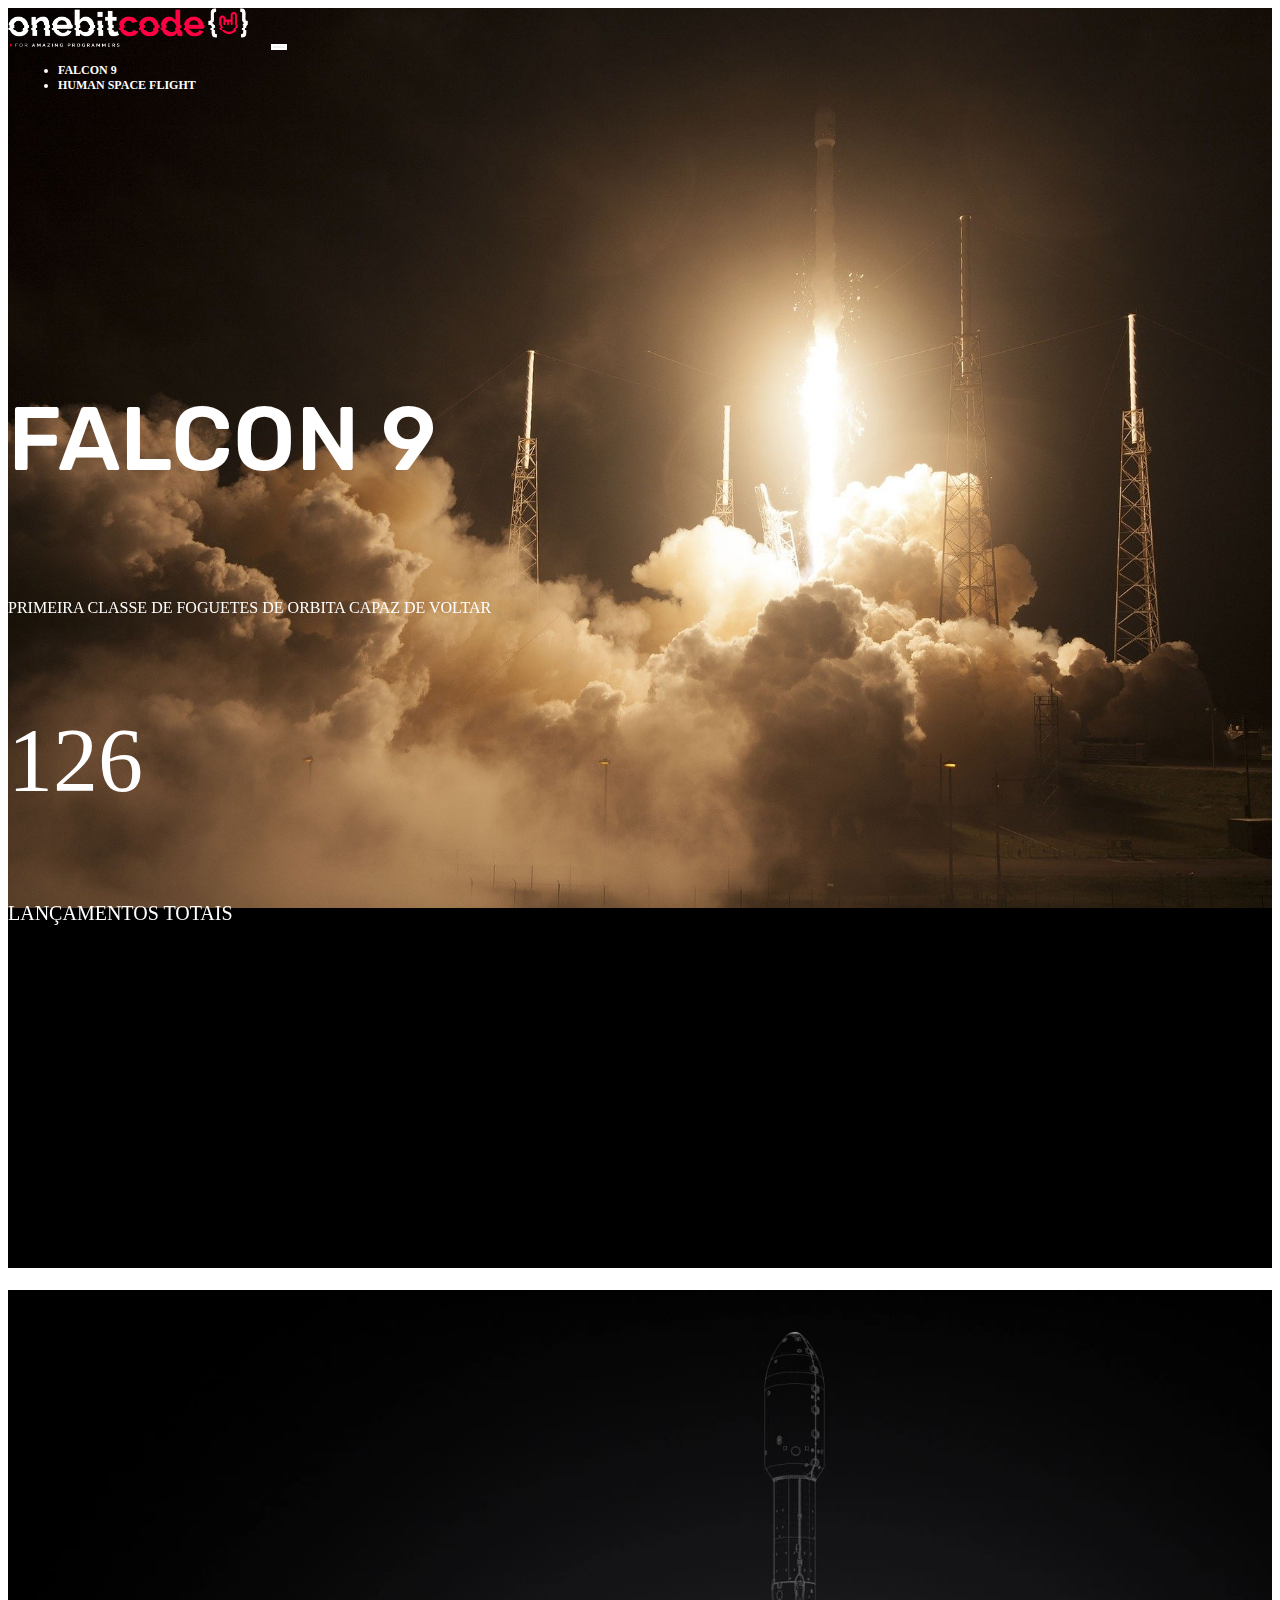
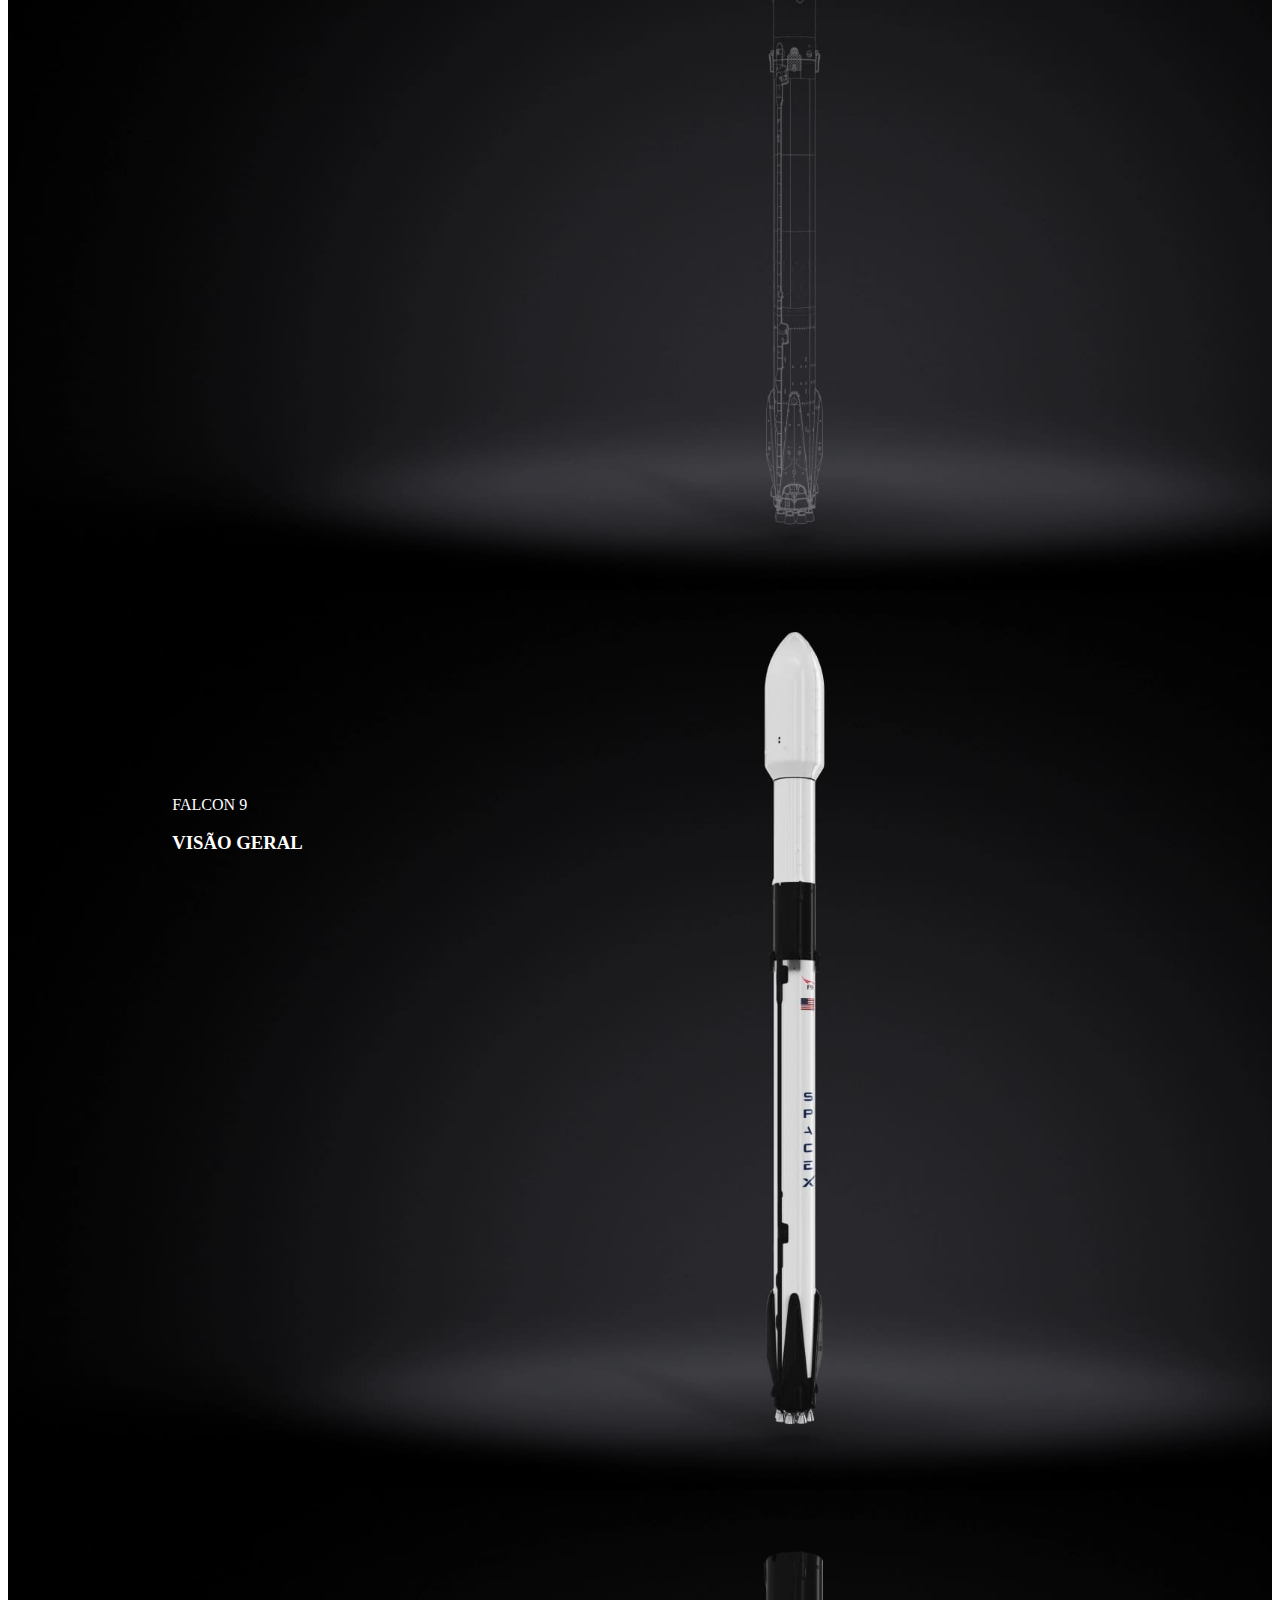
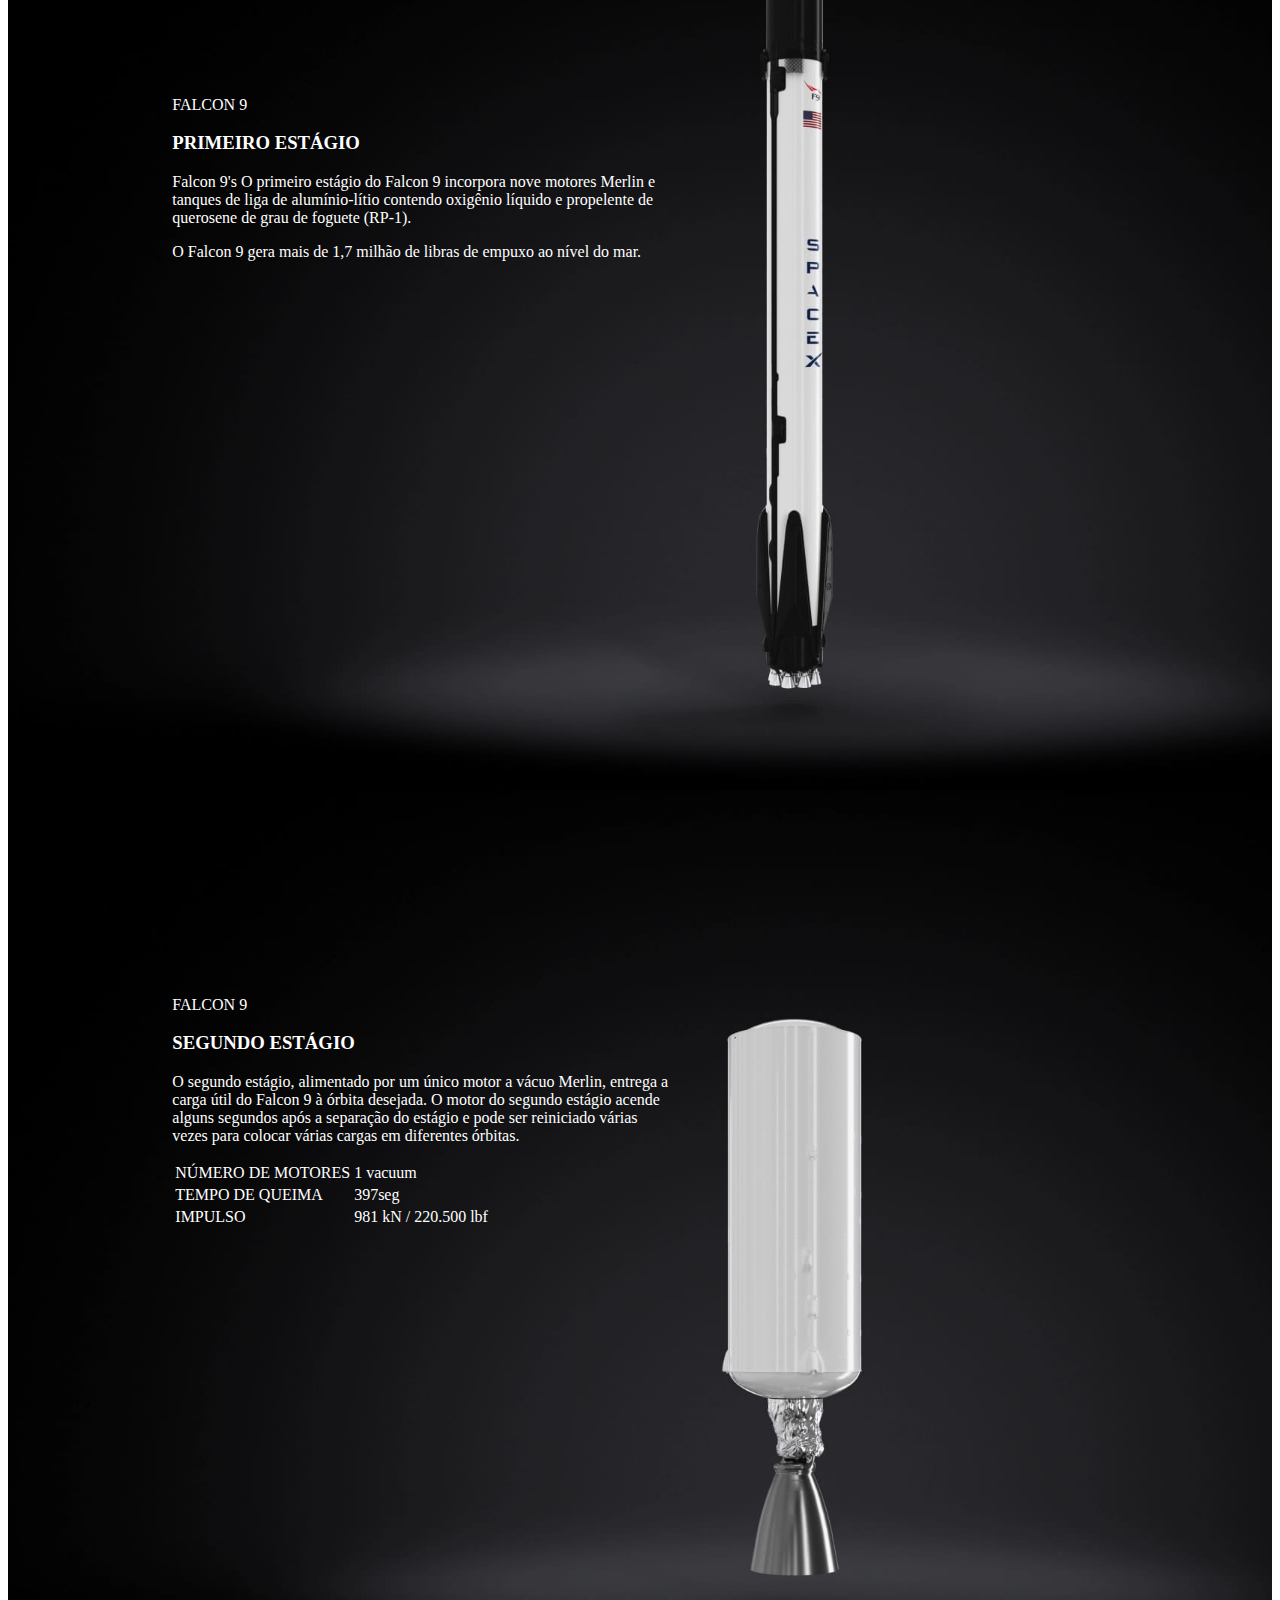
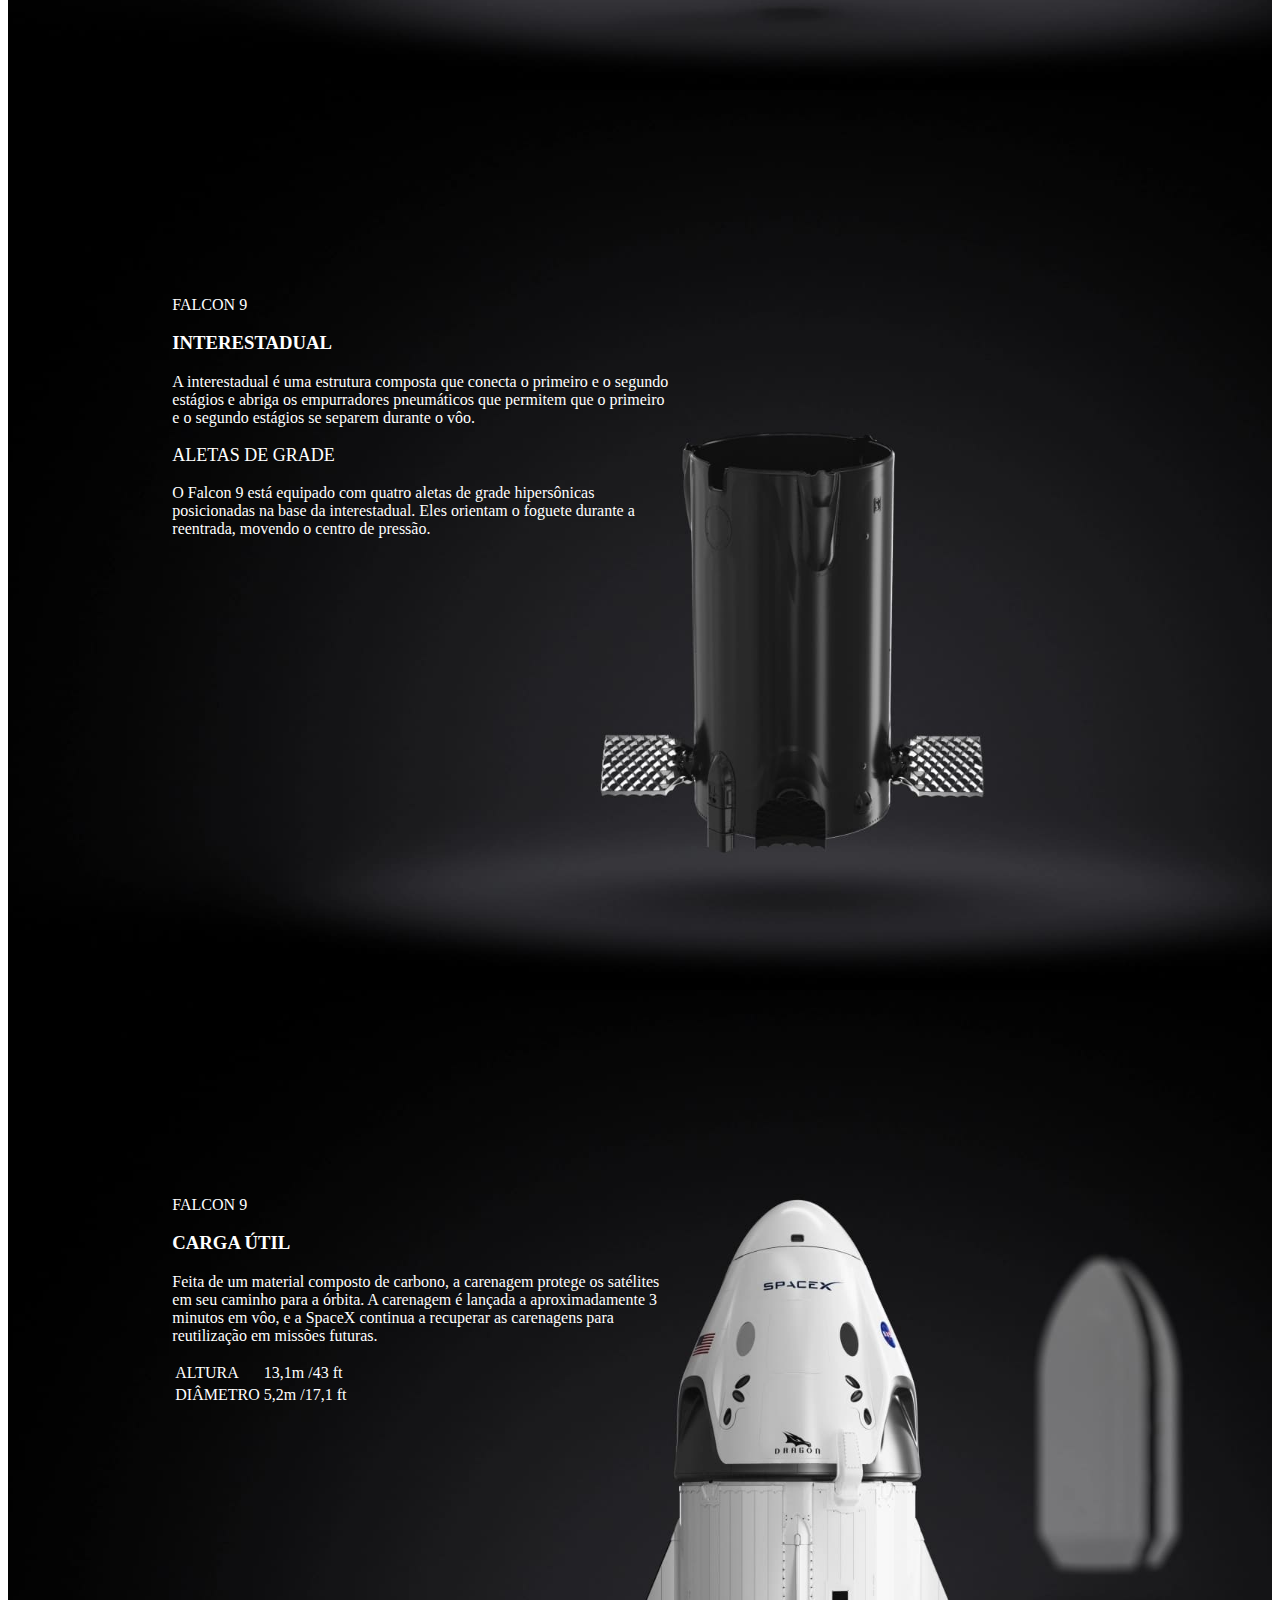
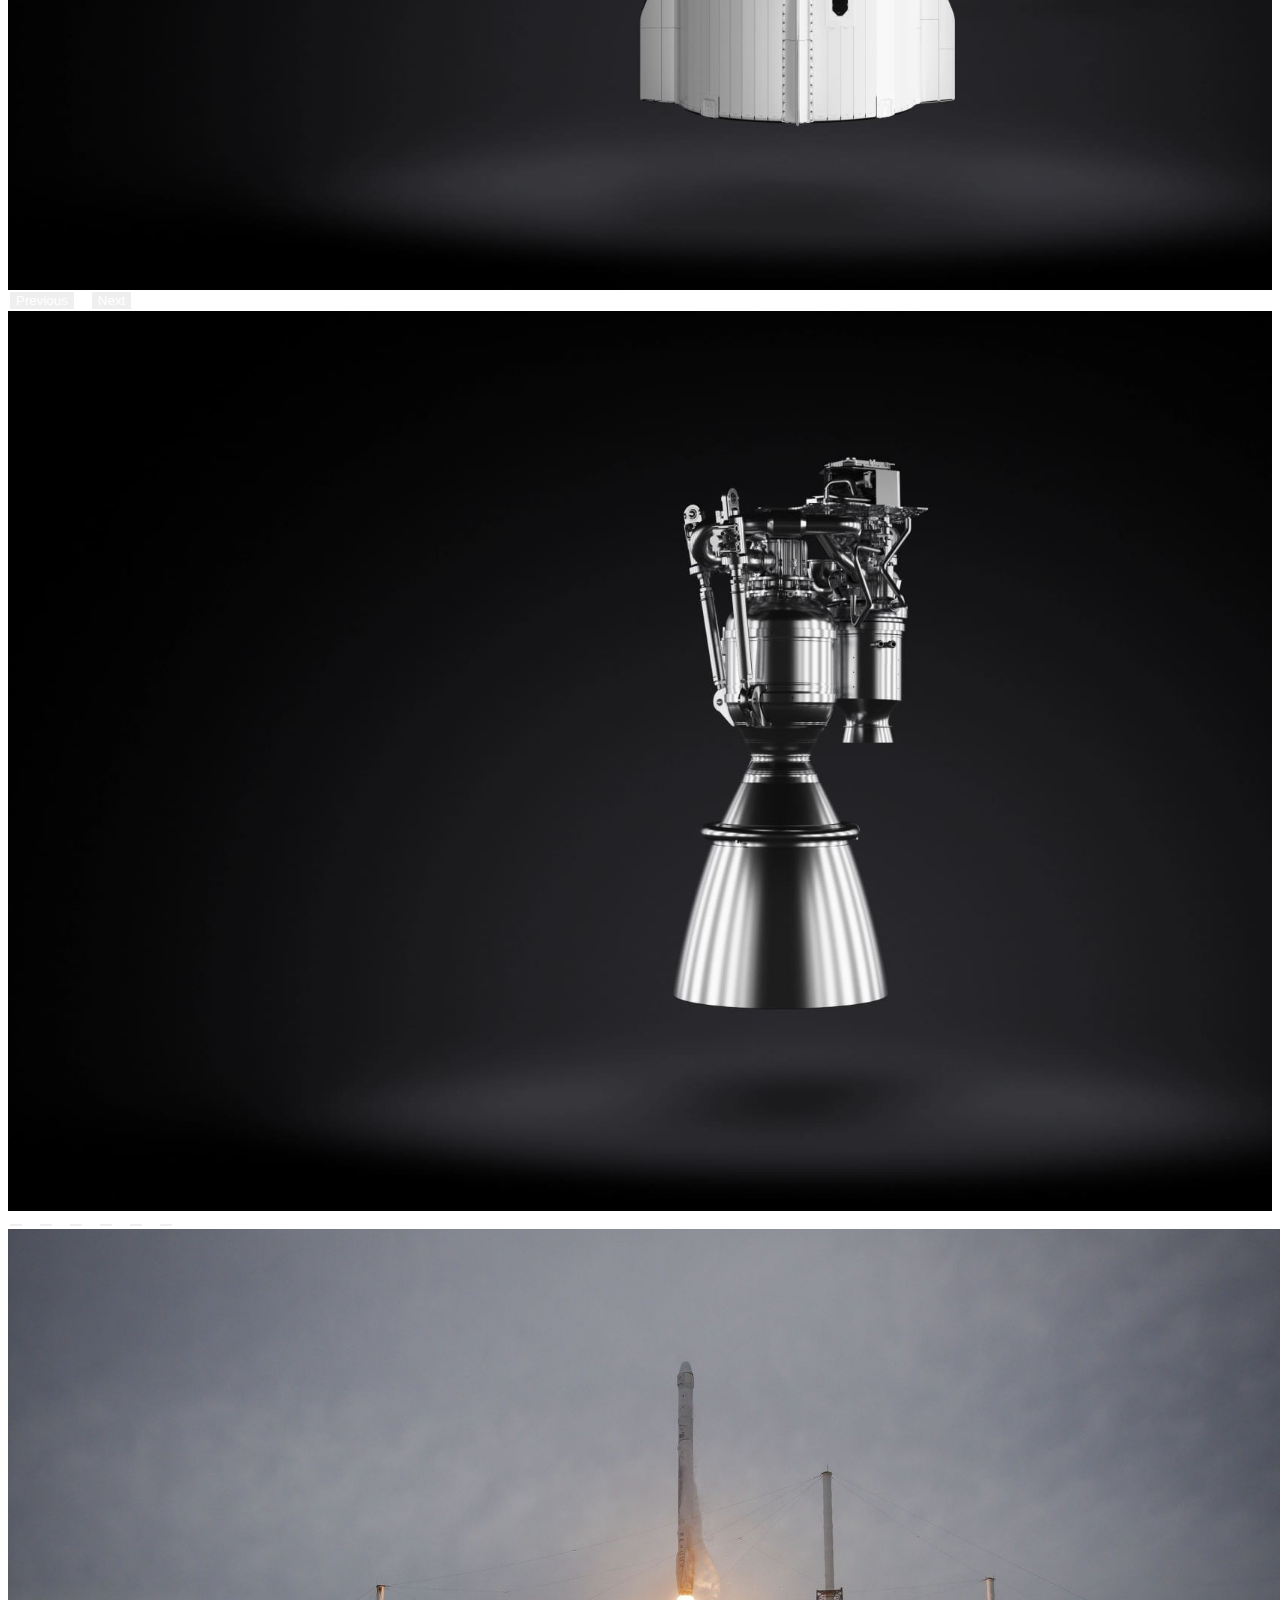
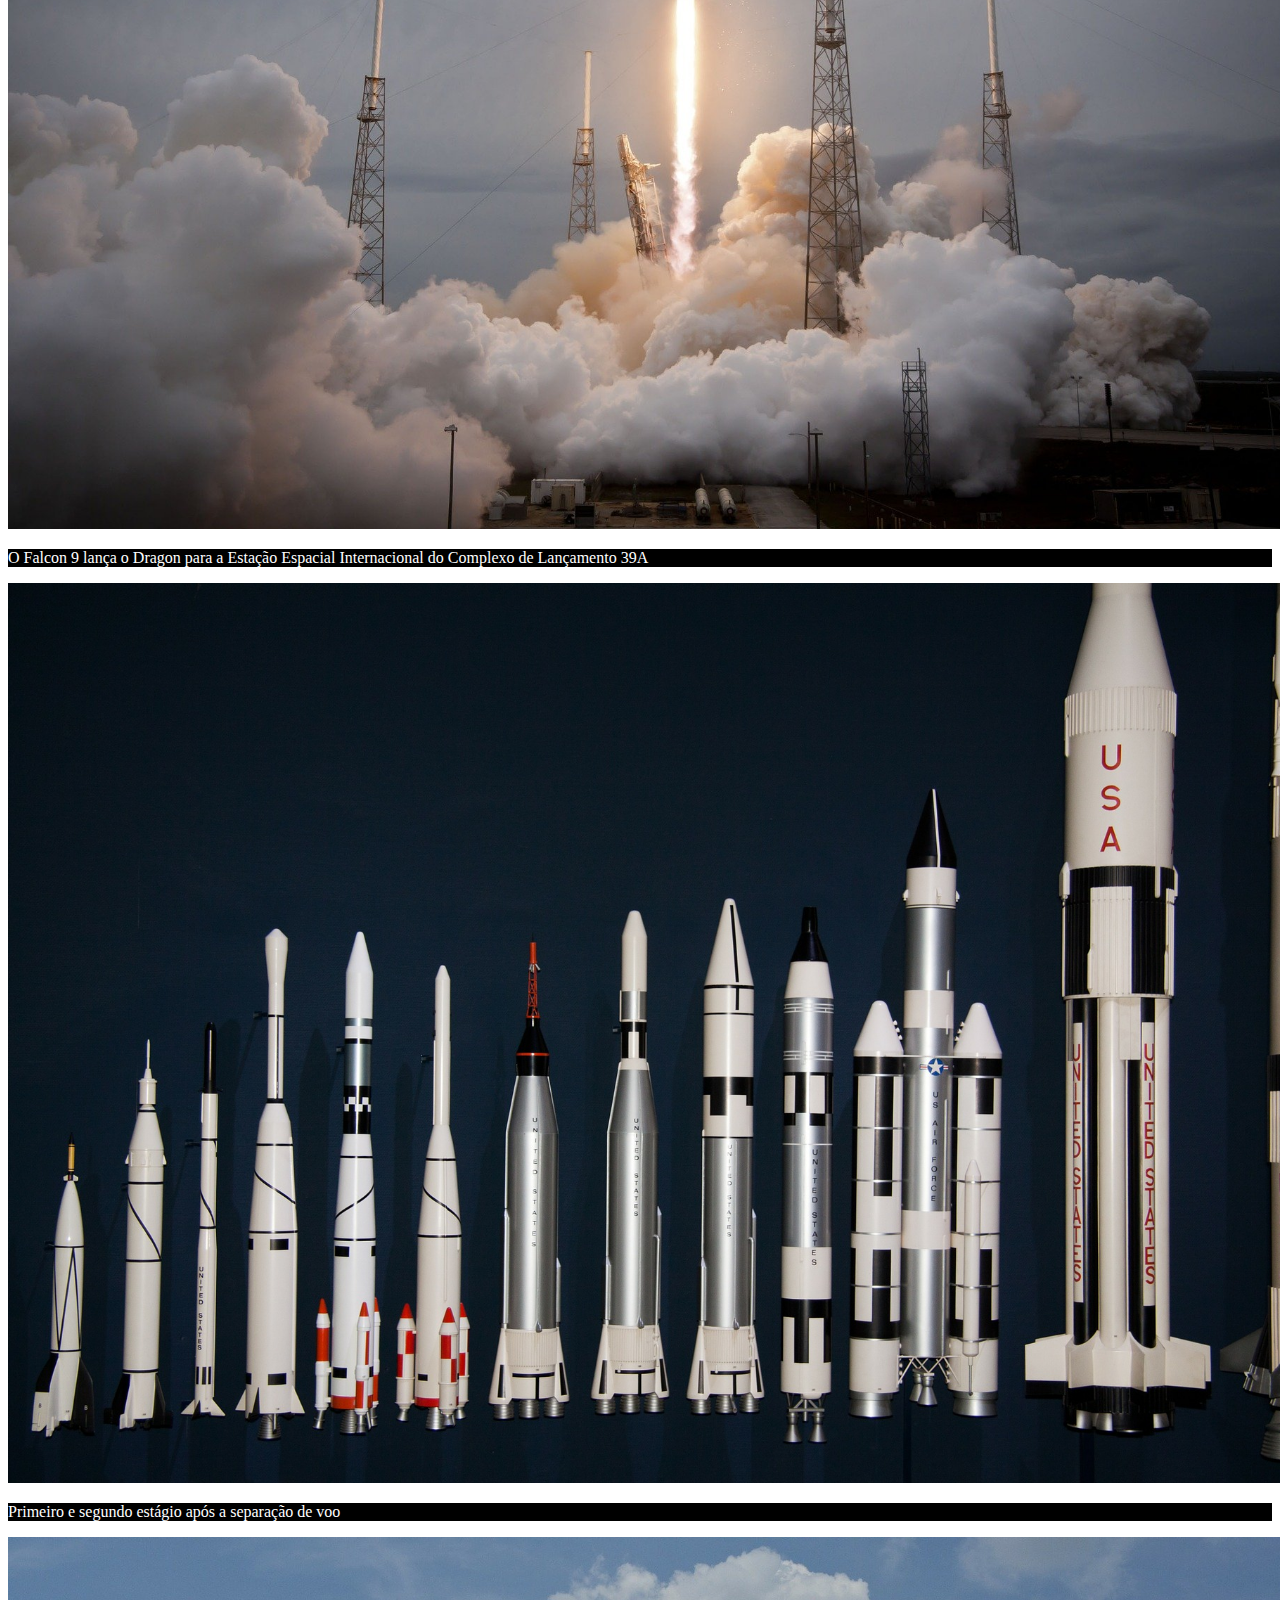
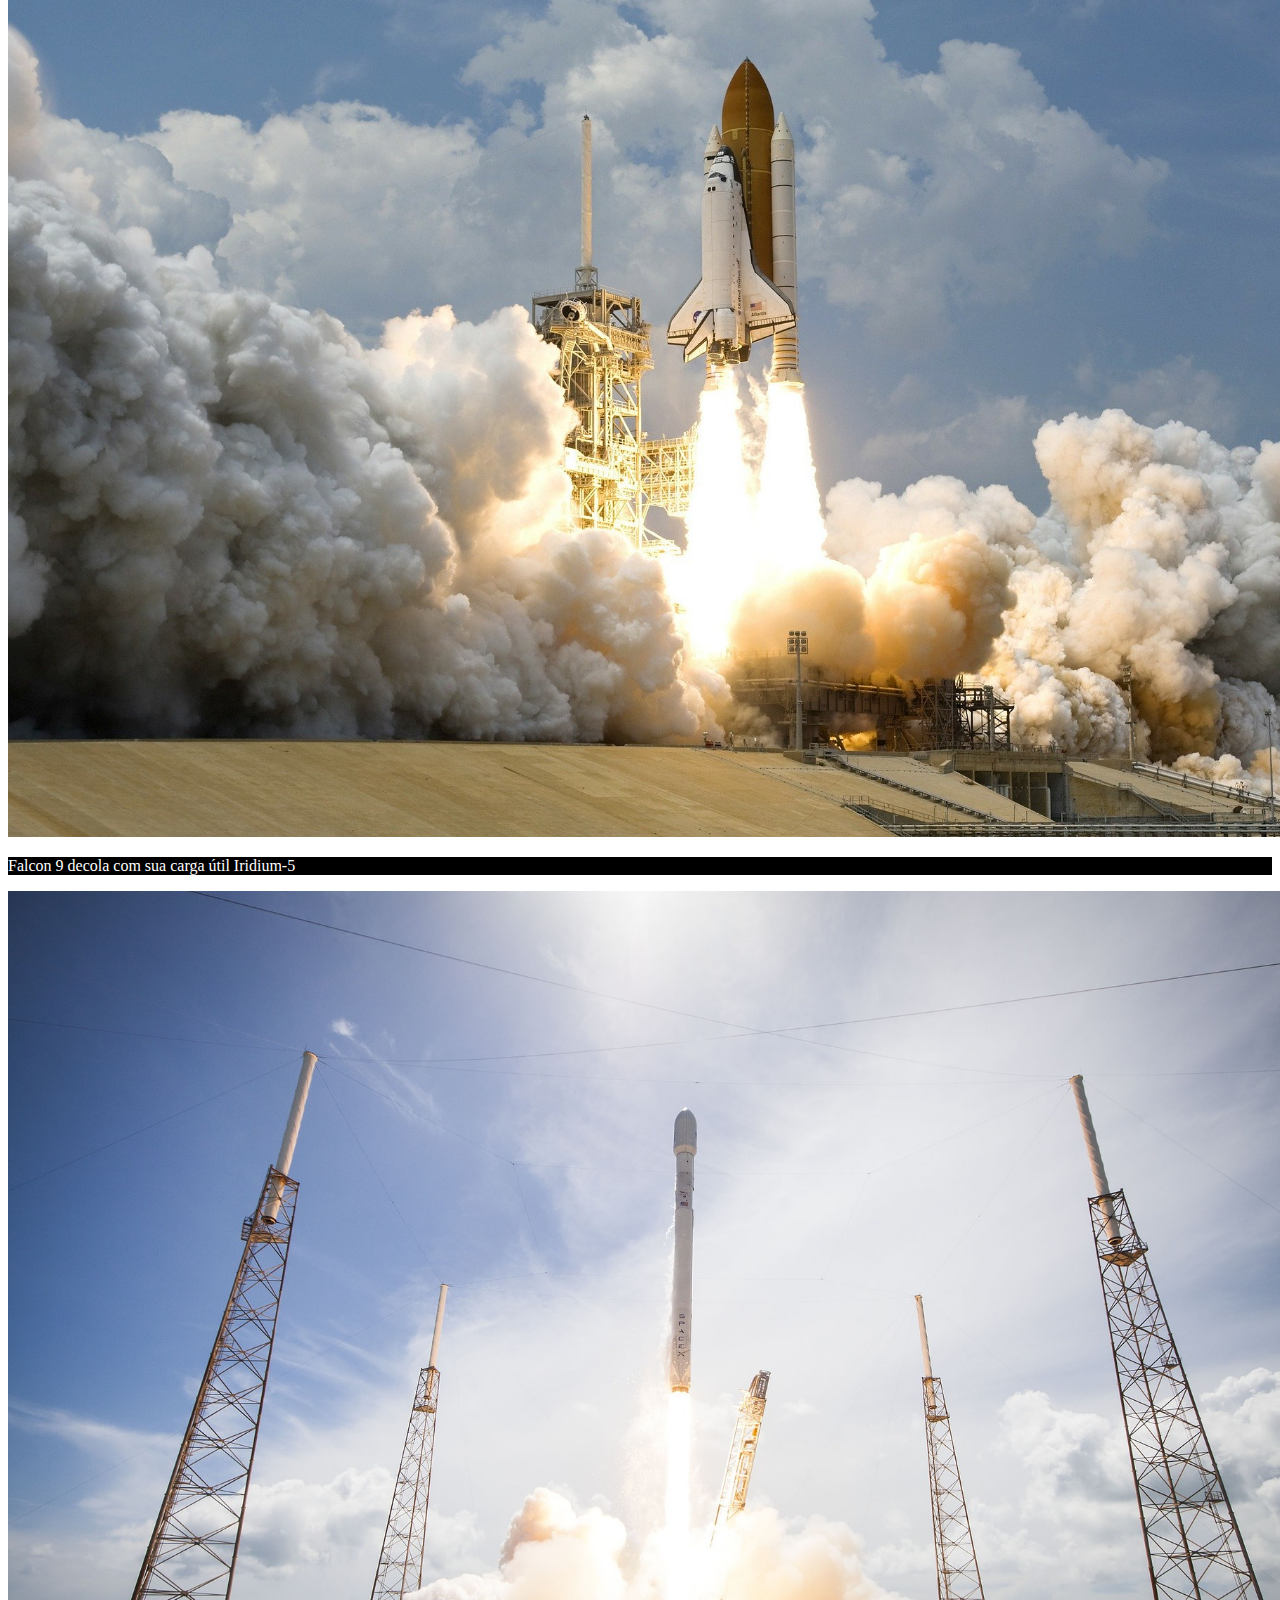
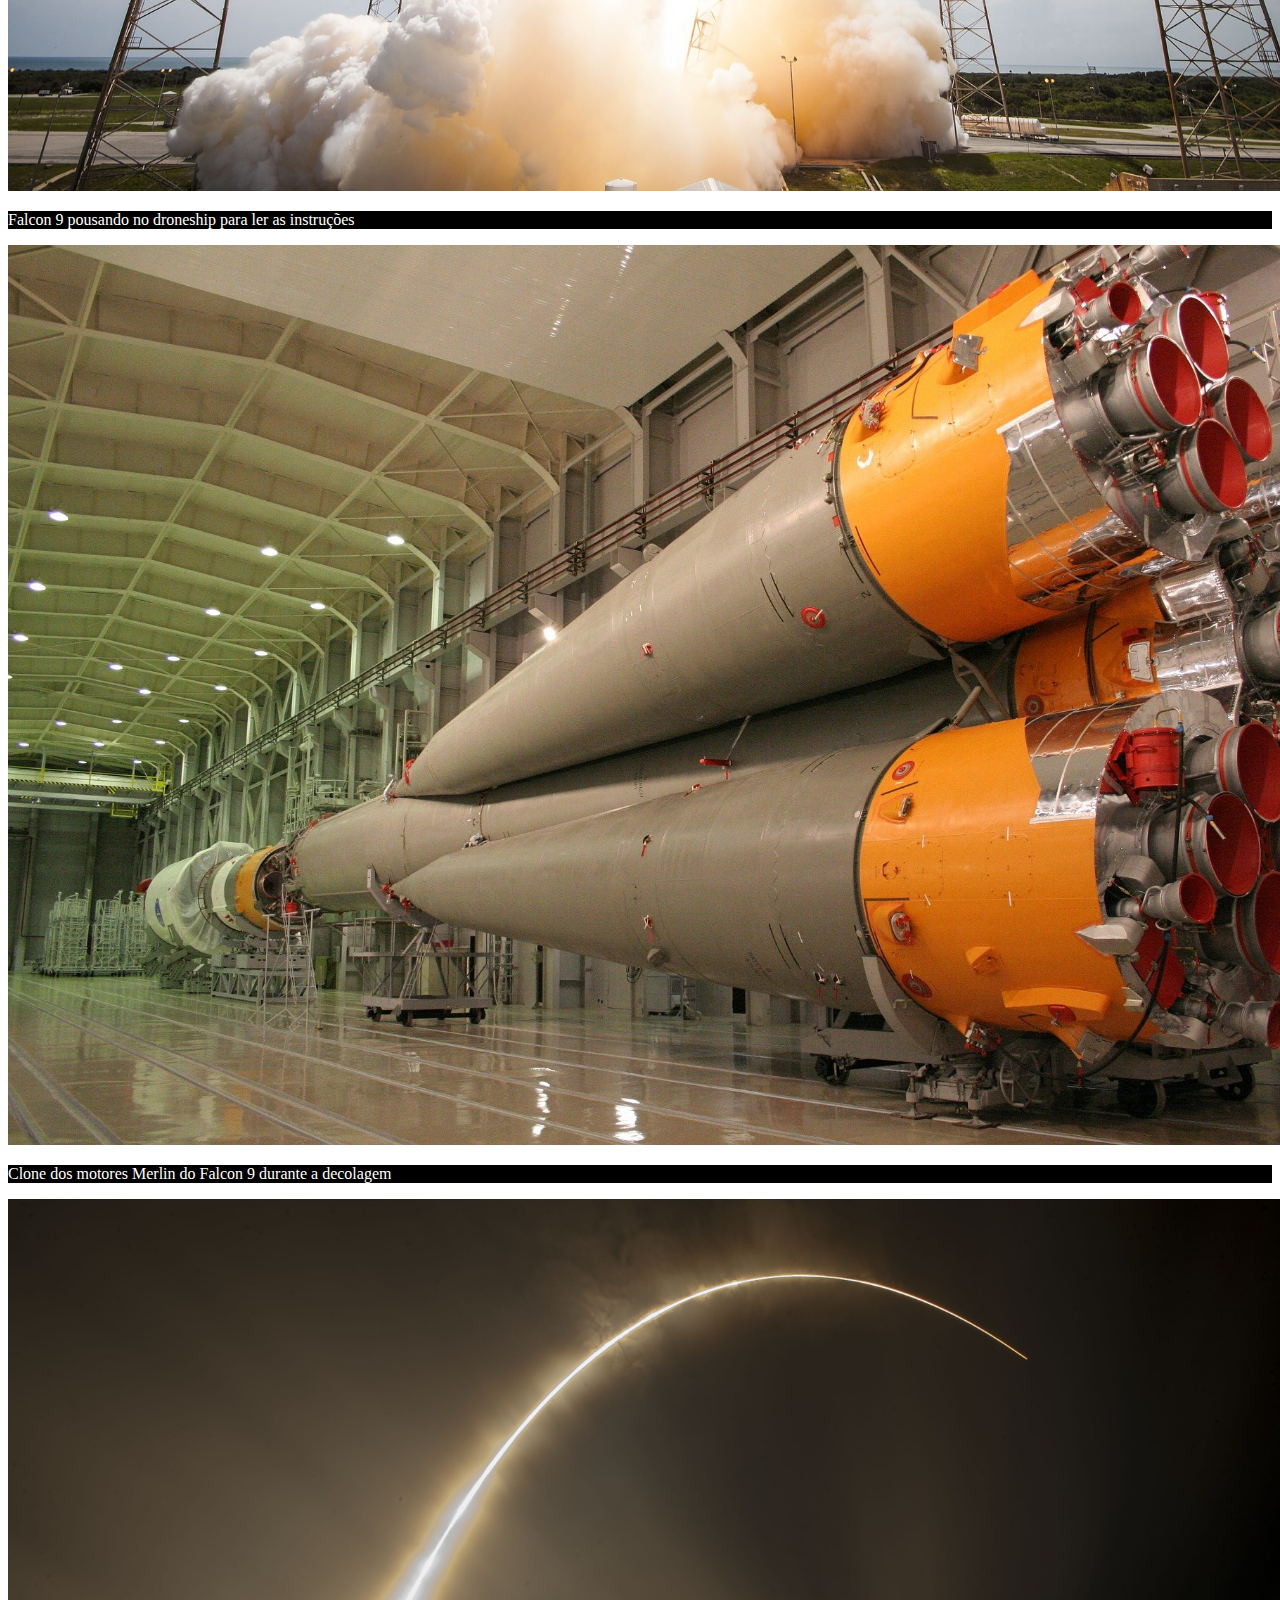
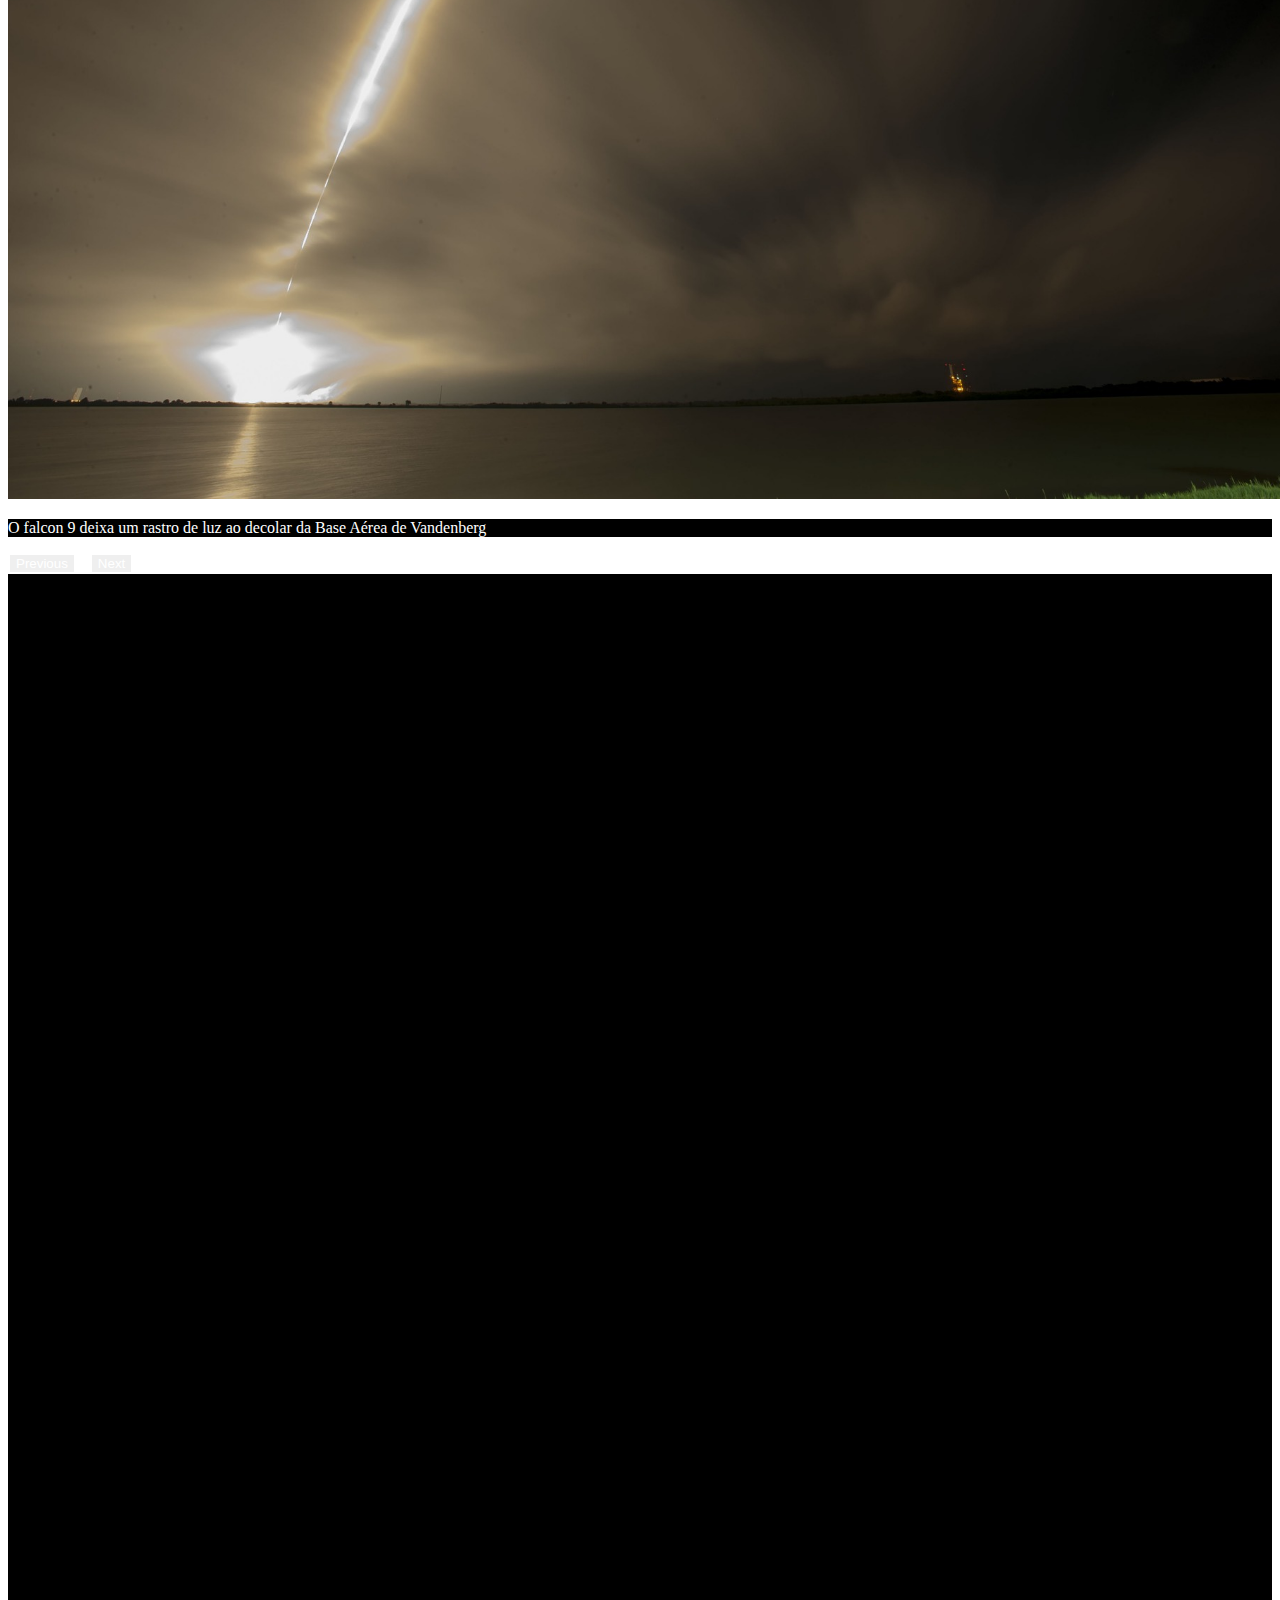
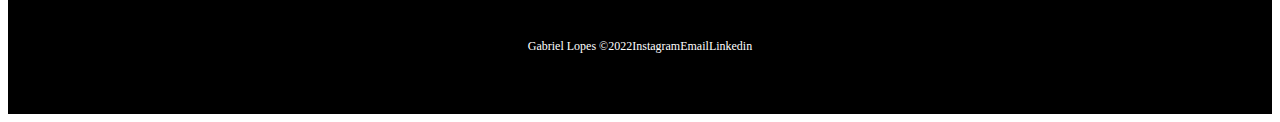
<file: falcon9/index.html>
<!DOCTYPE html>
<html lang="pt-br">
  <head>
    <meta charset="UTF-8" />
    <meta http-equiv="X-UA-Compatible" content="IE=edge" />
    <meta name="viewport" content="width=device-width, initial-scale=1.0" />
    <!-- CSS only -->
    <link
      href="https://cdn.jsdelivr.net/npm/bootstrap@5.2.3/dist/css/bootstrap.min.css"
      rel="stylesheet"
      integrity="sha384-rbsA2VBKQhggwzxH7pPCaAqO46MgnOM80zW1RWuH61DGLwZJEdK2Kadq2F9CUG65"
      crossorigin="anonymous"
    />
    <link rel="stylesheet" href="/css/style.css" />
    <link href="https://unpkg.com/aos@2.3.1/dist/aos.css" rel="stylesheet">
    <link rel="shortcut icon" href="../img/favicon.png" type="image/x-icon" />
    <script src="https://unpkg.com/aos@2.3.1/dist/aos.js"></script>
    <title>Falcon - 9</title>
  </head>
  <body>
    <div class="container-fluid container00 container05">
      <div class="container">
        <header class="header">
          <nav class="navbar navbar-expand-lg navbar-light bg-transparent pt-4">
            <div class="container-fluid">
              <a href="../home/index.html"
                ><img
                  src="../img/logo-obc-2021-darkbg.png"
                  alt=""
                  class="img-fluid logo"
              /></a>

              <button
                class="navbar-toggler"
                type="button"
                data-bs-toggle="collapse"
                data-bs-target="#navbarNav"
                aria-controls="navbarNav"
                aria-expanded="false"
                aria-label="Toggle navigation"
              >
                <span class="navbar-toggler-icon"></span>
              </button>
              <div class="collapse navbar-collapse" id="navbarNav">
                <ul class="navbar-nav">
                  <li class="nav-item">
                    <a
                      class="nav-link active text-white"
                      id="navItem"
                      aria-current="page"
                      href="#"
                      >FALCON 9</a
                    >
                  </li>
                  <li class="nav-item">
                    <a class="nav-link active text-white" href="../humanFlight/index.html" id="navItem"
                      >HUMAN SPACE FLIGHT</a
                    >
                  </li>
                </ul>
              </div>
            </div>
          </nav>
        </header>
      </div>

      <div class="container text-center titleContent" data-aos="fade-up"  data-aos-duration="1500">
        <p class="h1 titleFalcon9">FALCON 9</p>
        <p class="h5 subTitleFalcon">
          PRIMEIRA CLASSE DE FOGUETES DE ORBITA CAPAZ DE VOLTAR
        </p>
      </div>
    </div>

    <div class="container-fluid numbers">
      <div class="row text-center">
        <div class="col-sm col1"  data-aos="flip-up" data-aos-duration="1500" >
          <p class="h1 titleNumb">126</p>
          <p class="subTitleNumb">LANÇAMENTOS TOTAIS</p>
        </div>
        <div class="col" data-aos="flip-down" data-aos-duration="1500">
          <p class="h1 titleNumb">86</p>
          <p class="subTitleNumb">DESEMBARQUES TOTAIS</p>
        </div>
        <div class="col-sm col3" data-aos="flip-right" data-aos-duration="1500">
          <p class="h1 titleNumb">68</p>
          <p class="subTitleNumb">FOGUTES RECUPERADOS</p>
        </div>
      </div>
    </div>

    <div class="container-fluid container00 container06">
      <div class="container containerFalcon9Desc" data-aos="fade-right" data-aos-duration="1500">
        <p class="falcon9Desc">
          O Falcon 9 é um foguete reutilizável de dois estágios projetado e
          fabricado pela SpaceX para o transporte confiável e seguro de pessoas
          e cargas úteis para a órbita da Terra e além. Falcon 9 é o primeiro
          foguete reutilizável de classe orbital do mundo. A capacidade de
          reutilização permite que a SpaceX refile as partes mais caras do
          foguete, o que, por sua vez, reduz o custo do acesso ao espaço.
        </p>
      </div>
    </div>

    <div id="carouselExampleInterval" class="carousel slide" data-bs-ride="carousel">
        <div class="carousel-inner">
            <div class="carousel-item active container00 carrossel01" data-bs-interval="3000000">
                <div class="container" id="overViewPosition">
                    <p class="subTitleOvewView">FALCON 9</p>
                    <h3 class="titleOverView">VISÃO GERAL</h3>
                    <table class="table" id="widthTable">
                       <tbody>
                            <tr data-aos="fade-right" data-aos-duration="1500">
                                <td>ALTURA</td>
                                <td class="text-end">70 m<span class="corEscuraTxt">/ 229.6 f</span></td>
                            </tr>
                             <tr data-aos="fade-right" data-aos-duration="1200">
                                <td>DIAMETRO</td>
                                <td class="text-end">3.7 m<span class="corEscuraTxt"> / 12 ft</span></td>
                             </tr>
                            <tr data-aos="fade-right" data-aos-duration="1500">
                                <td>MASSA</td>
                                <td class="text-end">549,054 kg<span class="corEscuraTxt"> / 1,207,920 lb</span></td>
                            </tr>
                            <tr data-aos="fade-right" data-aos-duration="1400">
                                <td>CARGA MÁXIMA PARA LEO</td>
                                <td class="text-end">22,800 kg<span class="corEscuraTxt"> / 50,265 lb</span></td>
                            </tr>
                            <tr data-aos="fade-right" data-aos-duration="1600">
                                <td>CARGA MÁXIMA PARA GTO</td>
                                <td class="text-end">8,300 kg<span class="corEscuraTxt"> / 18,300 lb</span></td>
                            </tr>
                            <tr data-aos="fade-right" data-aos-duration="1300">
                                <td>CARGA MÁXIMA PARA MARTE</td>
                                <td class="text-end">4,020 kg<span class="corEscuraTxt"> / 8,860 lb</span></td>
                            </tr>
                     </tbody>
                     </table>
                </div>
            </div>
            <div class="carousel-item container00 carrossel02" data-bs-interval="3000000">
               <div class="container" id="overViewPosition">
                    <p class="subTitleOvewView">FALCON 9</p>
                    <h3 class="titleOverView">PRIMEIRO ESTÁGIO</h3>
                     <p>
                        Falcon 9's O primeiro estágio do Falcon 9 incorpora nove motores Merlin e tanques de liga de
                        alumínio-lítio
                        contendo oxigênio líquido e propelente de querosene de grau de foguete (RP-1).
                     </p>
                    <p>
                        O Falcon 9 gera mais de 1,7 milhão de libras de empuxo ao nível do mar.
                    </p>
                 </div>
            </div>
            <div class="carousel-item container00 carrossel03" data-bs-interval="3000000">
                 <div class="container" id="overViewPosition">
                    <p class="subTitleOvewView">FALCON 9</p>
                    <h3 class="titleOverView">SEGUNDO ESTÁGIO</h3>
                    <p>
                        O segundo estágio, alimentado por um único motor a vácuo Merlin, entrega a carga útil do Falcon
                        9 à órbita desejada. O motor do segundo estágio acende alguns segundos após a separação do
                        estágio e pode ser reiniciado várias vezes para colocar várias cargas em diferentes órbitas.
                    </p>
                    <table class="table" id="widthTable">
                      <tbody>
                             <tr>
                                <td>NÚMERO DE MOTORES</td>
                                <td class=" text-end">1 vacuum</td>
                             </tr>
                             <tr>
                                <td>TEMPO DE QUEIMA</td>
                                <td class=" text-end">397seg</td>
                             </tr>
                             <tr>
                                <td>IMPULSO</td>
                                <td class=" text-end">981 kN <span>/ 220.500 lbf</span></td>
                             </tr>
                       </tbody>
                   </table>
               </div>
           </div>
             <div class="carousel-item container00 carrossel04" data-bs-interval="2000000">
                <div class="container" id="overViewPosition">
                    <p class="subTitleOvewView">FALCON 9</p>
                    <h3 class="titleOverView">INTERESTADUAL</h3>
                    <p>
                        A interestadual é uma estrutura composta que conecta o primeiro e o segundo estágios e abriga os
                        empurradores pneumáticos que permitem que o primeiro e o segundo estágios se separem durante o
                        vôo.
                    </p>
                    <p style="font-size: 18px;">ALETAS DE GRADE</p>
                    <p>
                        O Falcon 9 está equipado com quatro aletas de grade hipersônicas posicionadas na base da
                        interestadual. Eles orientam o foguete durante a reentrada, movendo o centro de pressão.
                    </p>
               </div>
            </div>
            <div class="carousel-item container00 carrossel05" data-bs-interval="3000000">
               <div class="container" id="overViewPosition">
                    <p class="subTitleOvewView">FALCON 9</p>
                    <h3 class="titleOverView">CARGA ÚTIL</h3>
                    <p>
                        Feita de um material composto de carbono, a carenagem protege os satélites em seu caminho para a
                        órbita. A carenagem é lançada a aproximadamente 3 minutos em vôo, e a SpaceX continua a
                        recuperar as carenagens para reutilização em missões futuras.
                    </p>
                    <table class="table" id="widthTable">
                        <tbody>
                            <tr>
                                <td>ALTURA</td>
                                <td class=" text-end">13,1m <span>/43 ft</span></td>
                            </tr>
                            <tr>
                                <td>DIÂMETRO</td>
                                <td class=" text-end">5,2m <span>/17,1 ft</span></td>
                            </tr>
                        </tbody>
                   </table>
               </div>
          </div>
         </div>
        <button class="carousel-control-prev" type="button" data-bs-target="#carouselExampleInterval"
            data-bs-slide="prev">
            <span class="carousel-control-prev-icon" aria-hidden="true"></span>
            <span class="visually-hidden">Previous</span>
        </button>
        <button class="carousel-control-next" type="button" data-bs-target="#carouselExampleInterval"
            data-bs-slide="next">
            <span class="carousel-control-next-icon" aria-hidden="true"></span>
            <span class="visually-hidden">Next</span>
        </button>
    </div>

    <div class="container-fluid container00 container07">
        <div class="container" id="overViewPosition" data-aos="fade-right" data-aos-duration="1500">
            <p class="subTitleOvewView">FALCON 9</p>
            <h3 class="titleOverView">MERLIN</h3>
            <p>
                Merlin é uma família de motores de foguete desenvolvidos pela 
                SpaceX para uso em seus veículos de lançamento Falcon 1, Falcon 9 e Falcon Heavy. 
                Os motores Merlin usam querosene de grau de foguete (RP-1) e oxigênio líquido como propelentes 
                de foguete em um ciclo de energia de gerador a gás. 
                O motor Merlin foi originalmente projetado para recuperação e reutilização.
            </p>
            <table class="table" id="widthTable">
                <tbody>
                    <tr>
                        <td>PROPULSOR</td>
                        <td class="text-end">LOX <span>/ RP-1</span></td>
                    </tr>
                    <tr>
                        <td>IMPULSO</td>
                        <td class=" text-end">845 kN <span>/ 190.000 lbf</span></td>
                    </tr>
               </tbody>
           </table>
       </div>
    </div>

    <div id="carouselExampleCaptions" class="carousel slide carrosselSlide" data-bs-ride="carousel">
        <div class="carousel-indicators">
            <button type="button" data-bs-target="#carouselExampleCaptions" data-bs-slide-to="0" class="active"
                aria-current="true" aria-label="Slide 1"></button>
            <button type="button" data-bs-target="#carouselExampleCaptions" data-bs-slide-to="1"
                aria-label="Slide 2"></button>
            <button type="button" data-bs-target="#carouselExampleCaptions" data-bs-slide-to="2"
                aria-label="Slide 3"></button>
            <button type="button" data-bs-target="#carouselExampleCaptions" data-bs-slide-to="3"
                aria-label="Slide 4"></button>
            <button type="button" data-bs-target="#carouselExampleCaptions" data-bs-slide-to="4"
                aria-label="Slide 5"></button>
            <button type="button" data-bs-target="#carouselExampleCaptions" data-bs-slide-to="5"
                aria-label="Slide 6"></button>
        </div>
        <div class="carousel-inner">
            <div class="carousel-item active" data-bs-interval="1000000">
                <img src="./img/09.jpg" class="d-block w-100" alt="...">
                <div class="carousel-caption d-md-block">
                    <p class="carousselText">O Falcon 9 lança o Dragon para a Estação Espacial 
                        Internacional do Complexo de Lançamento 39A</p>
                </div>
            </div>
            <div class="carousel-item" data-bs-interval="2000000">
                <img src="./img/10.jpg" class="d-block w-100" alt="...">
                <div class="carousel-caption d-md-block">
                   <p class="carousselText">Primeiro e segundo estágio após a separação de voo</p>
                </div>
            </div>
            <div class="carousel-item" data-bs-interval="3000000">
                <img src="./img/11.jpg" class="d-block w-100" alt="...">
                <div class="carousel-caption d-md-block">
                    <p class="carousselText">Falcon 9 decola com sua carga útil Iridium-5</p>
                </div>
            </div>
            <div class="carousel-item" data-bs-interval="3000000">
                <img src="./img/12.jpg" class="d-block w-100" alt="...">
                <div class="carousel-caption d-md-block">
                    <p class="carousselText">Falcon 9 pousando no droneship para ler as instruções</p>
                </div>
            </div>
            <div class="carousel-item" data-bs-interval="3000000">
                <img src="./img/13.jpg" class="d-block w-100" alt="...">
                <div class="carousel-caption d-md-block">
                      <p class="carousselText">Clone dos motores Merlin do Falcon 9 durante a decolagem</p>
                </div>
            </div>
            <div class="carousel-item" data-bs-interval="3000000">
                <img src="./img/14.jpg" class="d-block w-100" alt="...">
                <div class="carousel-caption d-md-block">
                    <p class="carousselText">O falcon 9 deixa um rastro de luz ao decolar da 
                        Base Aérea de Vandenberg
                    </p>
                </div>
            </div>
        </div>
        <button class="carousel-control-prev" type="button" data-bs-target="#carouselExampleCaptions"
            data-bs-slide="prev">
            <span class="carousel-control-prev-icon" aria-hidden="true"></span>
            <span class="visually-hidden">Previous</span>
        </button>
        <button class="carousel-control-next" type="button" data-bs-target="#carouselExampleCaptions"
            data-bs-slide="next">
            <span class="carousel-control-next-icon" aria-hidden="true"></span>
            <span class="visually-hidden">Next</span>
        </button>
    </div>

    <div class="container-fluid text-center downloadDesc">
        <p data-aos="fade-right" data-aos-duration="1000">Para mais informações sobre os serviçoes entre em contato com gabrielklopes08@gmail.com</p>
        <button type="button" class="btn btn-outline-light p-3" data-aos="flip-left" data-aos-duration="1000">BAIXAR
            GUIA DO USUÁRIO</button>
        <button type="button" class="btn btn-outline-light p-3" data-aos="flip-up" data-aos-duration="1300">CAPACIDADES
            E
            SERVIÇOS</button>
    </div>

    <footer class="container-fluid footer">
      <span class="me-4 cobyGL"> Gabriel Lopes &copy;2022</span>
      <a href="https://www.instagram.com/gab_malb/" class="me-4">Instagram</a>
      <a href=mailto:gabrielklopes08@gmail.com class="me-4">Email</a>
      <a href="https://www.linkedin.com/in/gabriel-aparecido-kovalski-lopes-101aa81a9/"class="me-4">Linkedin</a>
    </footer>
    <!-- JavaScript Bundle with Popper -->
    <script>
      AOS.init();
    </script>
    <script
      src="https://cdn.jsdelivr.net/npm/bootstrap@5.2.3/dist/js/bootstrap.bundle.min.js"
      integrity="sha384-kenU1KFdBIe4zVF0s0G1M5b4hcpxyD9F7jL+jjXkk+Q2h455rYXK/7HAuoJl+0I4"
      crossorigin="anonymous"
    ></script>
  </body>
</html>
</file>
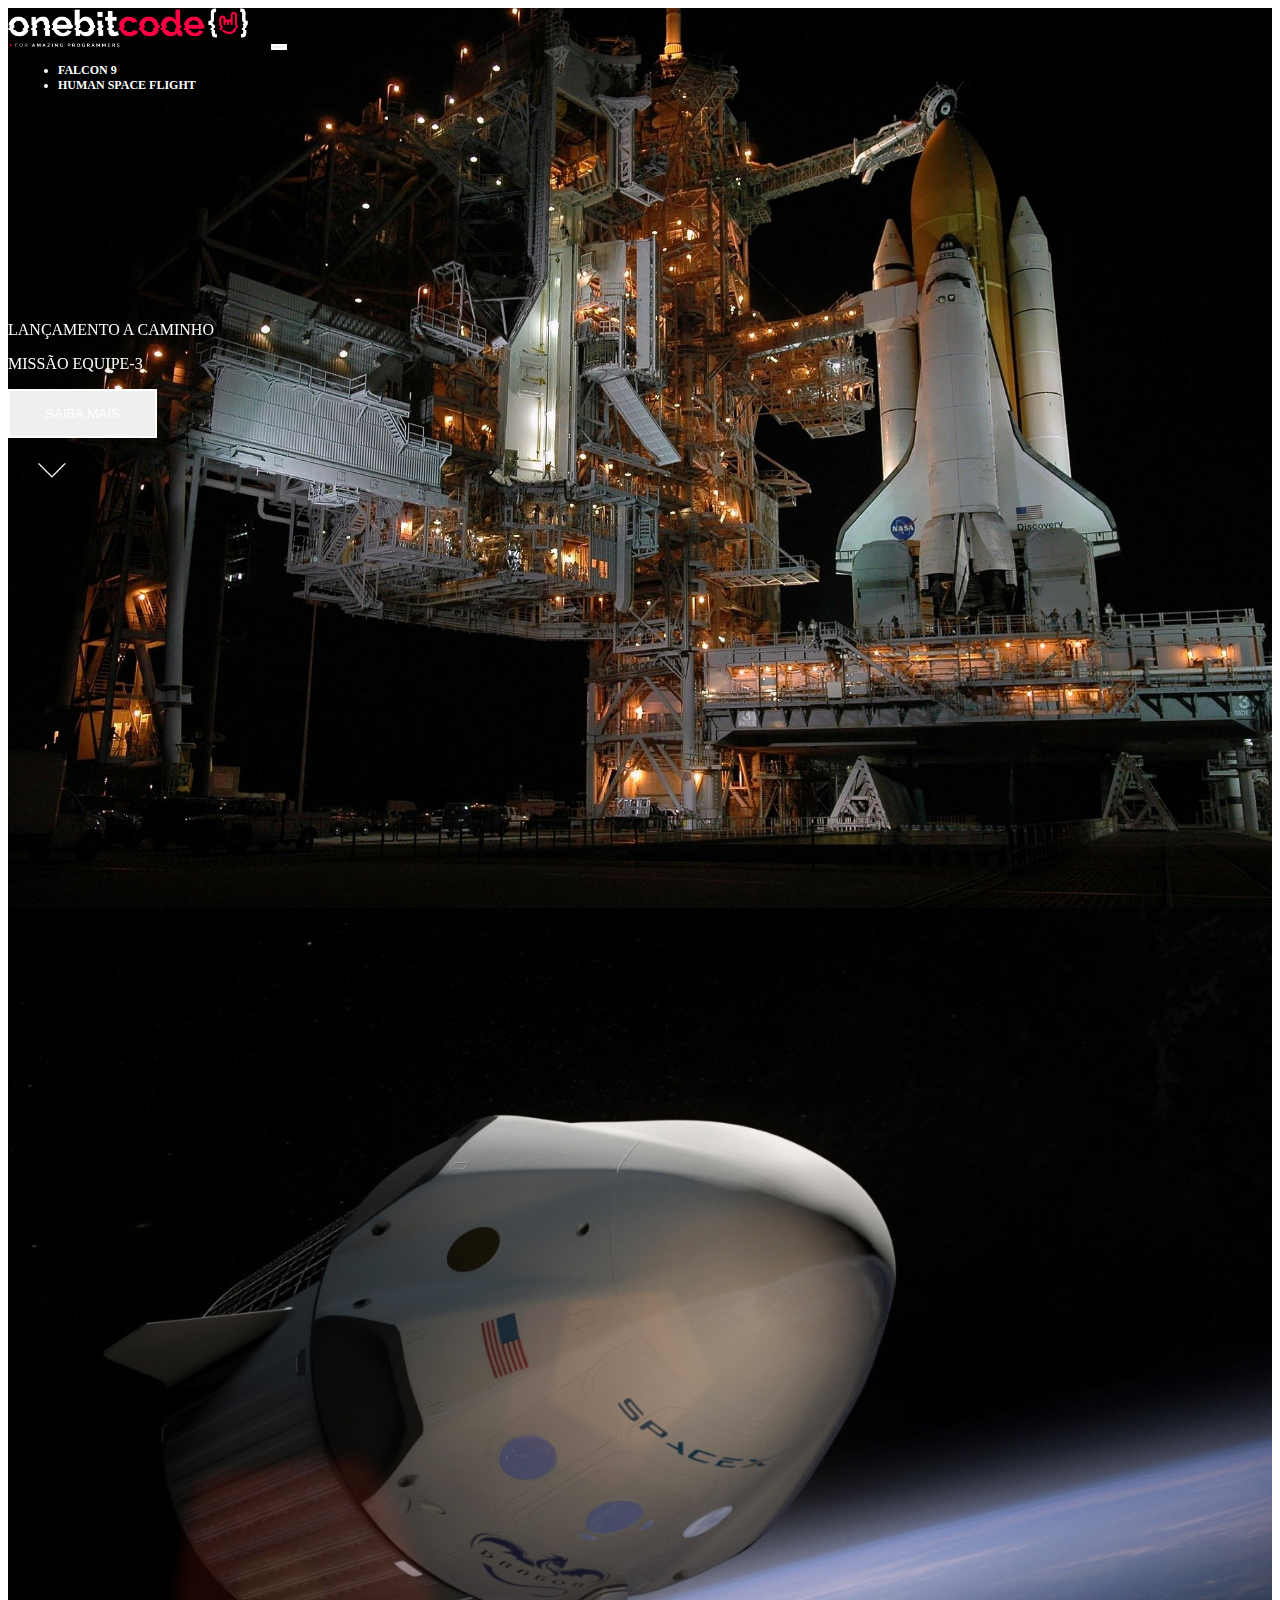
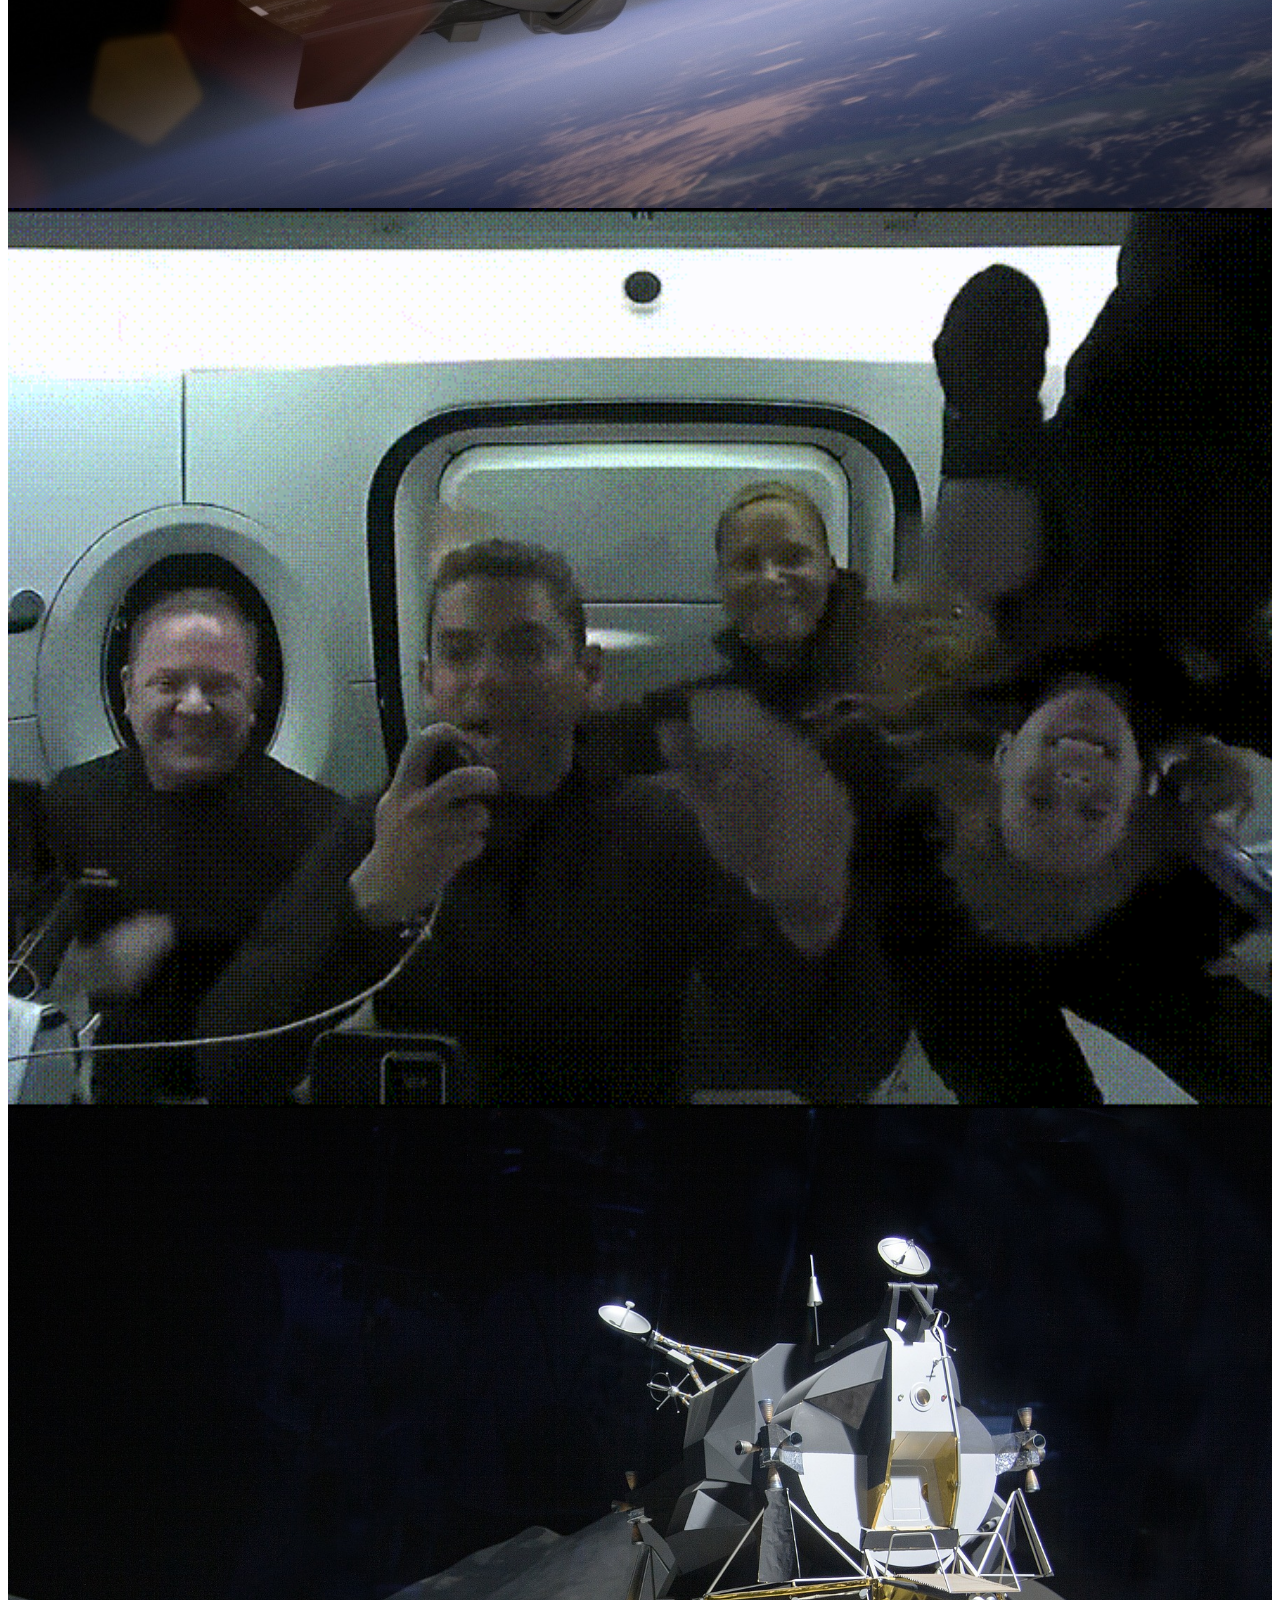
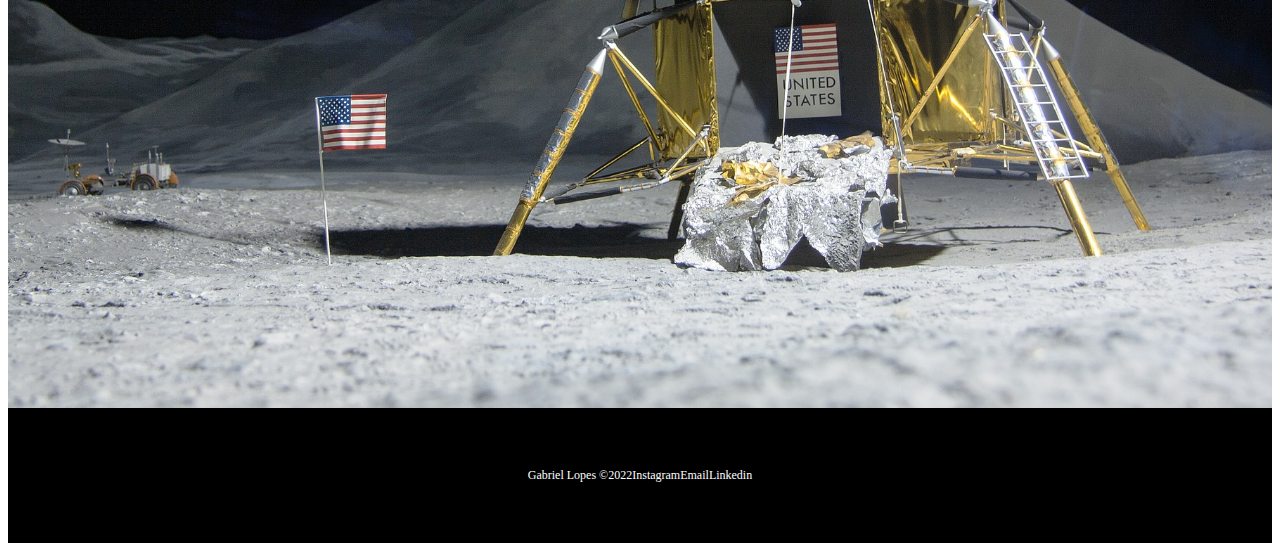
<file: home/index.html>
<!DOCTYPE html>
<html lang="pt-br">
  <head>
    <meta charset="UTF-8" />
    <meta http-equiv="X-UA-Compatible" content="IE=edge" />
    <meta name="viewport" content="width=device-width, initial-scale=1.0" />
    <!-- CSS only -->
    <link
      href="https://cdn.jsdelivr.net/npm/bootstrap@5.2.3/dist/css/bootstrap.min.css"
      rel="stylesheet"
      integrity="sha384-rbsA2VBKQhggwzxH7pPCaAqO46MgnOM80zW1RWuH61DGLwZJEdK2Kadq2F9CUG65"
      crossorigin="anonymous"
    />
    <link href="https://unpkg.com/aos@2.3.1/dist/aos.css" rel="stylesheet">
    <link rel="stylesheet" href="/css/style.css" />
    <script src="https://unpkg.com/aos@2.3.1/dist/aos.js"></script>

    <link rel="shortcut icon" href="../img/favicon.png" type="image/x-icon" />

    <title>Home</title>
  </head>
  <body>
    <div class="container-fluid container00 container01" >
      <div class="container">
        <header class="header">
          <nav class="navbar navbar-expand-lg navbar-light bg-transparent pt-4">
            <div class="container-fluid">
              <a href="../home/index.html"
                ><img
                  src="../img/logo-obc-2021-darkbg.png"
                  alt=""
                  class="img-fluid logo"
              /></a>

              <button class="navbar-toggler" type="button" data-bs-toggle="collapse"data-bs-target="#navbarNav" aria-controls="navbarNav" aria-expanded="false"aria-label="Toggle navigation">
                <span class="navbar-toggler-icon "></span>
                </button>
              <div class="collapse navbar-collapse" id="navbarNav">
                <ul class="navbar-nav">
                  <li class="nav-item">
                    <a
                      class="nav-link active text-white"
                      id="navItem"
                      aria-current="page"
                      href="../falcon9/index.html"
                      >FALCON 9</a
                    >
                  </li>
                  <li class="nav-item">
                    <a class="nav-link active text-white" href="../humanFlight/index.html"
                    id="navItem"
                      >HUMAN SPACE FLIGHT</a
                    >
                  </li>
                </ul>
              </div>
            </div>
          </nav>
        </header>
      </div>

      <div class="container titlePadding" data-aos="fade-up" data-aos-duration="1500">
        <p class="h5" id="launchComing">LANÇAMENTO A CAMINHO</p>
        <p class="h1">MISSÃO EQUIPE-3</p>
        <button type="button" class="btn btn-outline-light mt-5" id="button">
          SAIBA MAIS
        </button>

        <div class="container text-center">
          <img src="./img/arrowDown.gif" alt="arrowDown" class="arrowDown" />
        </div>
      </div>
    </div>

    <div class="container-fluid container00 container02">
      <div class="container titlePadding" data-aos="fade-right" data-aos-duration="1500">
        <p class="h5" id="launchComing">MISSÃO CONCLUÍDA</p>
        <p class="h1 shortTittle">MISSÃO EQUIPE-2 RETORNOU PARA A TERRA</p>
        <button type="button" class="btn btn-outline-light mt-5" id="button">
          SAIBA MAIS
        </button>

        <div class="container text-center">
          <img src="./img/arrowDown.gif" alt="arrowDown" class="arrowDown" />
        </div>
      </div>
    </div>

    <div class="container-fluid container00 container03">
      <div class="container titlePadding" data-aos="fade-down" data-aos-duration="1500">
        <p class="h5" id="launchComing">MISSÃO CONCLUÍDA</p>
        <p class="h1 shortTittle">DRAGON RETORNOU PARA A TERRA</p>
        <button type="button" class="btn btn-outline-light mt-5" id="button">
          SAIBA MAIS
        </button>

        <div class="container text-center">
          <img src="./img/arrowDown.gif" alt="arrowDown" class="arrowDown" />
        </div>
      </div>
    </div>

    <div class="container-fluid container00 container04">
      <div class="container titlePadding" data-aos="fade-down-right" data-aos-duration="1500">
        <p class="h1 mediumTittle">STARSHIP POUSA ASTRONAUTAS DA NASA NA LUA</p>
        <button type="button" class="btn btn-outline-light mt-5" id="button">
          SAIBA MAIS
        </button>

        <div class="container text-center">
          <img src="./img/arrowDown.gif" alt="arrowDown" class="arrowDown" />
        </div>
      </div>
    </div>

    <footer class="container-fluid footer">
      <span class="me-4 cobyGL"> Gabriel Lopes &copy;2022</span>
      <a href="https://www.instagram.com/gab_malb/" class="me-4">Instagram</a>
      <a href=mailto:gabrielklopes08@gmail.com class="me-4">Email</a>
      <a href="https://www.linkedin.com/in/gabriel-aparecido-kovalski-lopes-101aa81a9/"class="me-4">Linkedin</a>
    </footer>
    <!-- JavaScript Bundle with Popper -->
    <script>
      AOS.init();
    </script>
    <script
      src="https://cdn.jsdelivr.net/npm/bootstrap@5.2.3/dist/js/bootstrap.bundle.min.js"
      integrity="sha384-kenU1KFdBIe4zVF0s0G1M5b4hcpxyD9F7jL+jjXkk+Q2h455rYXK/7HAuoJl+0I4"
      crossorigin="anonymous"
    ></script>
  </body>
</html>
</file>
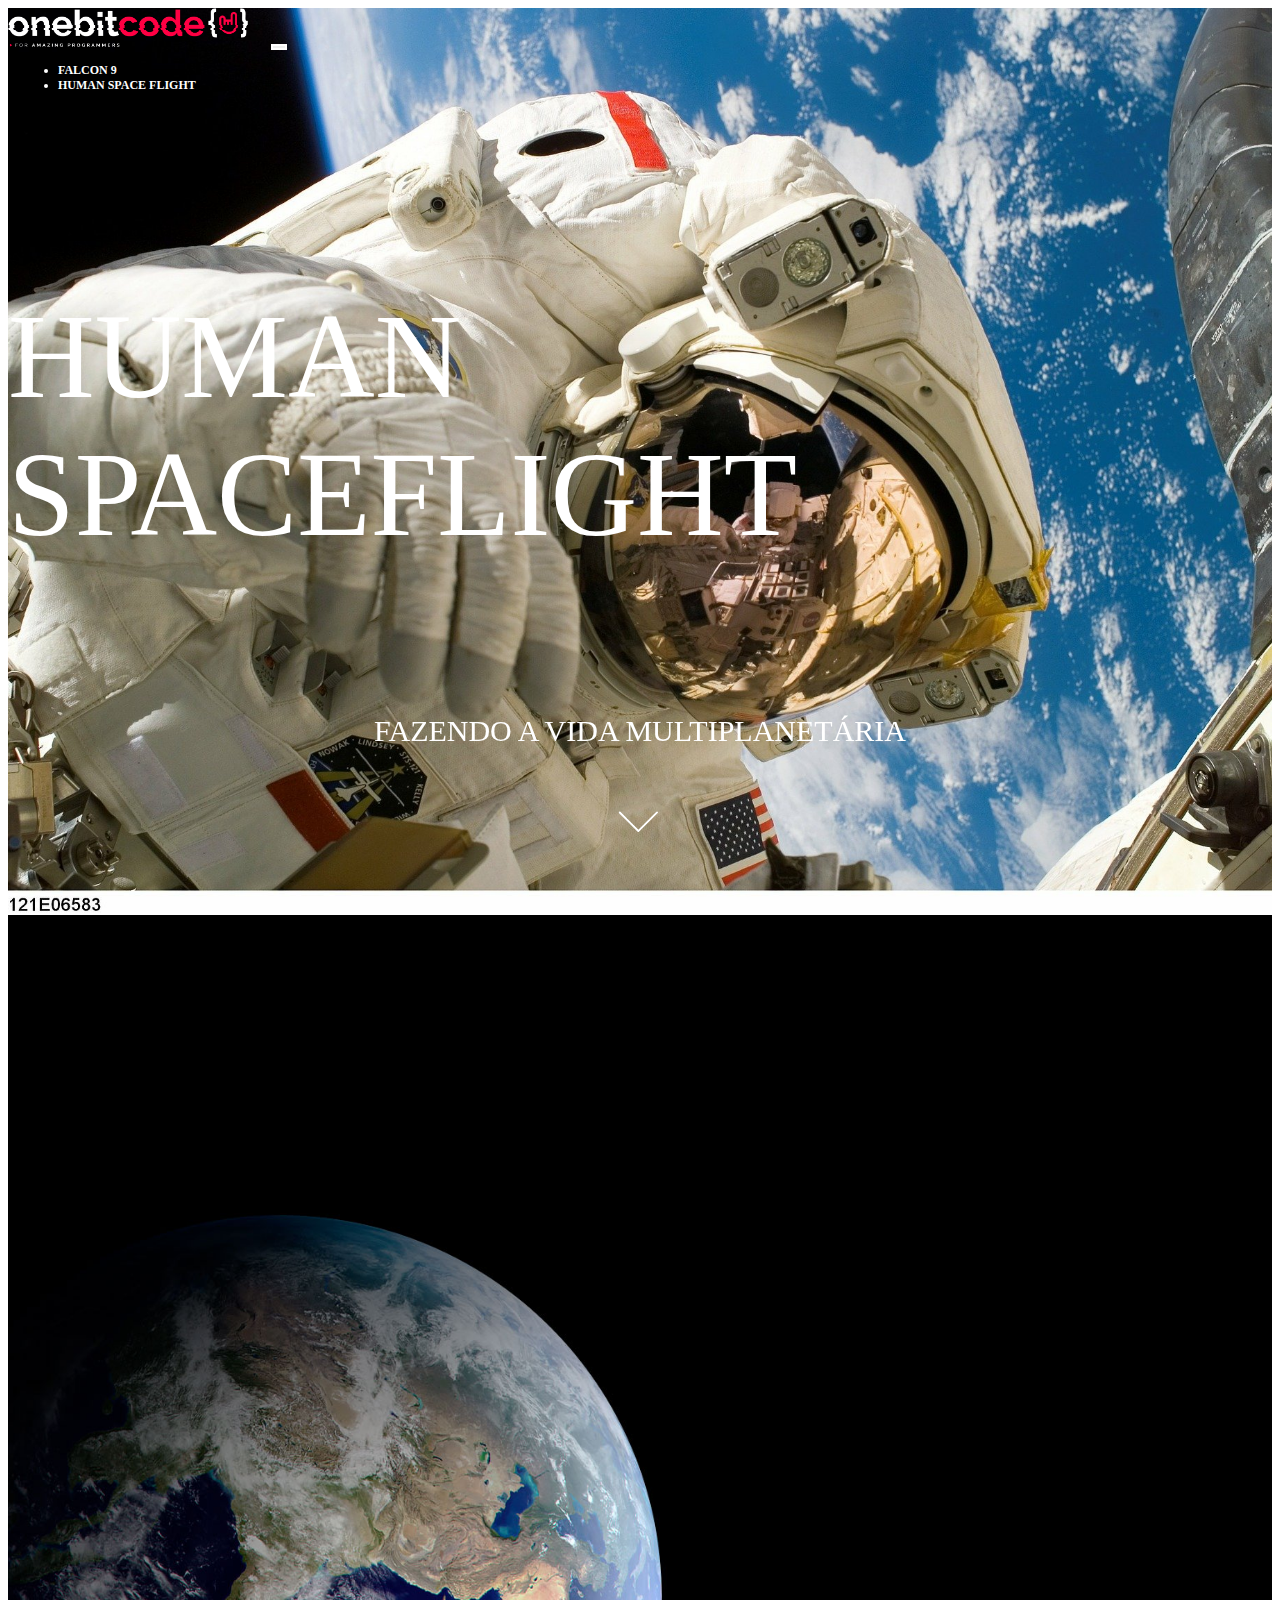
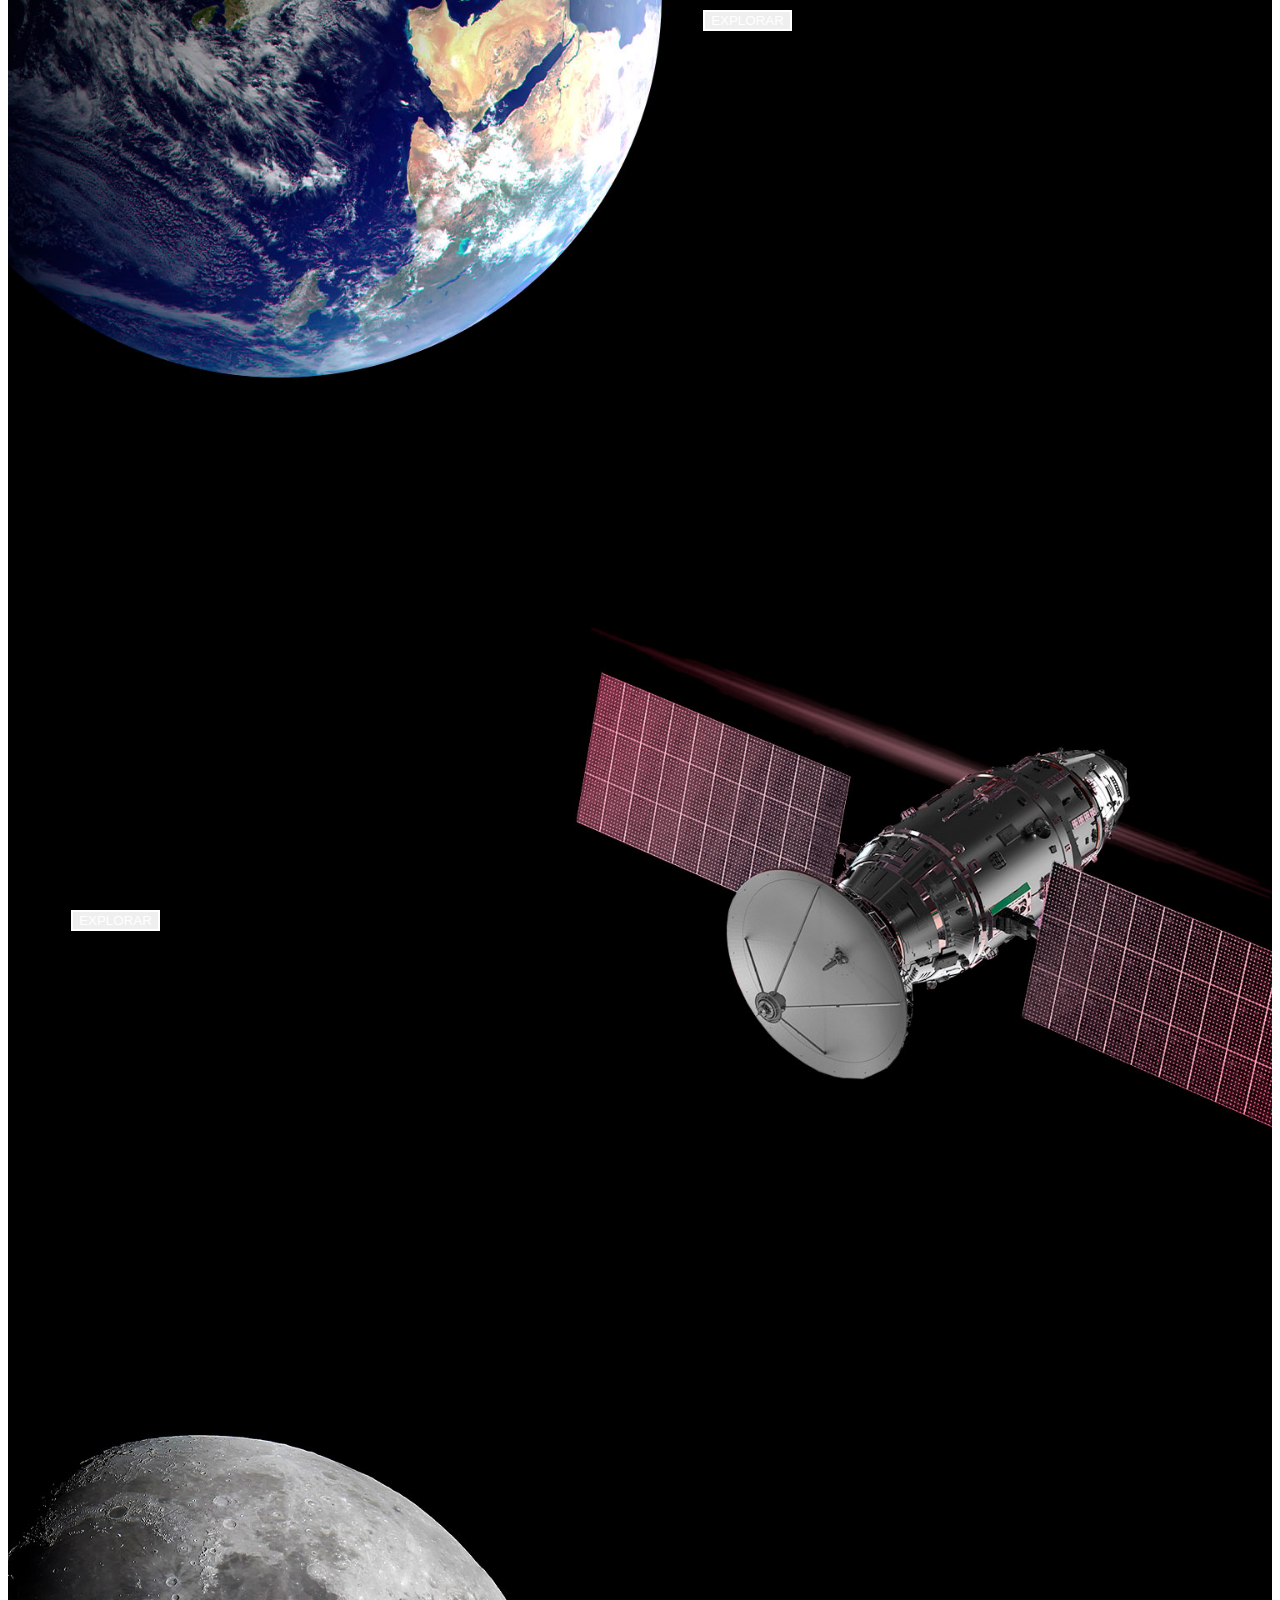
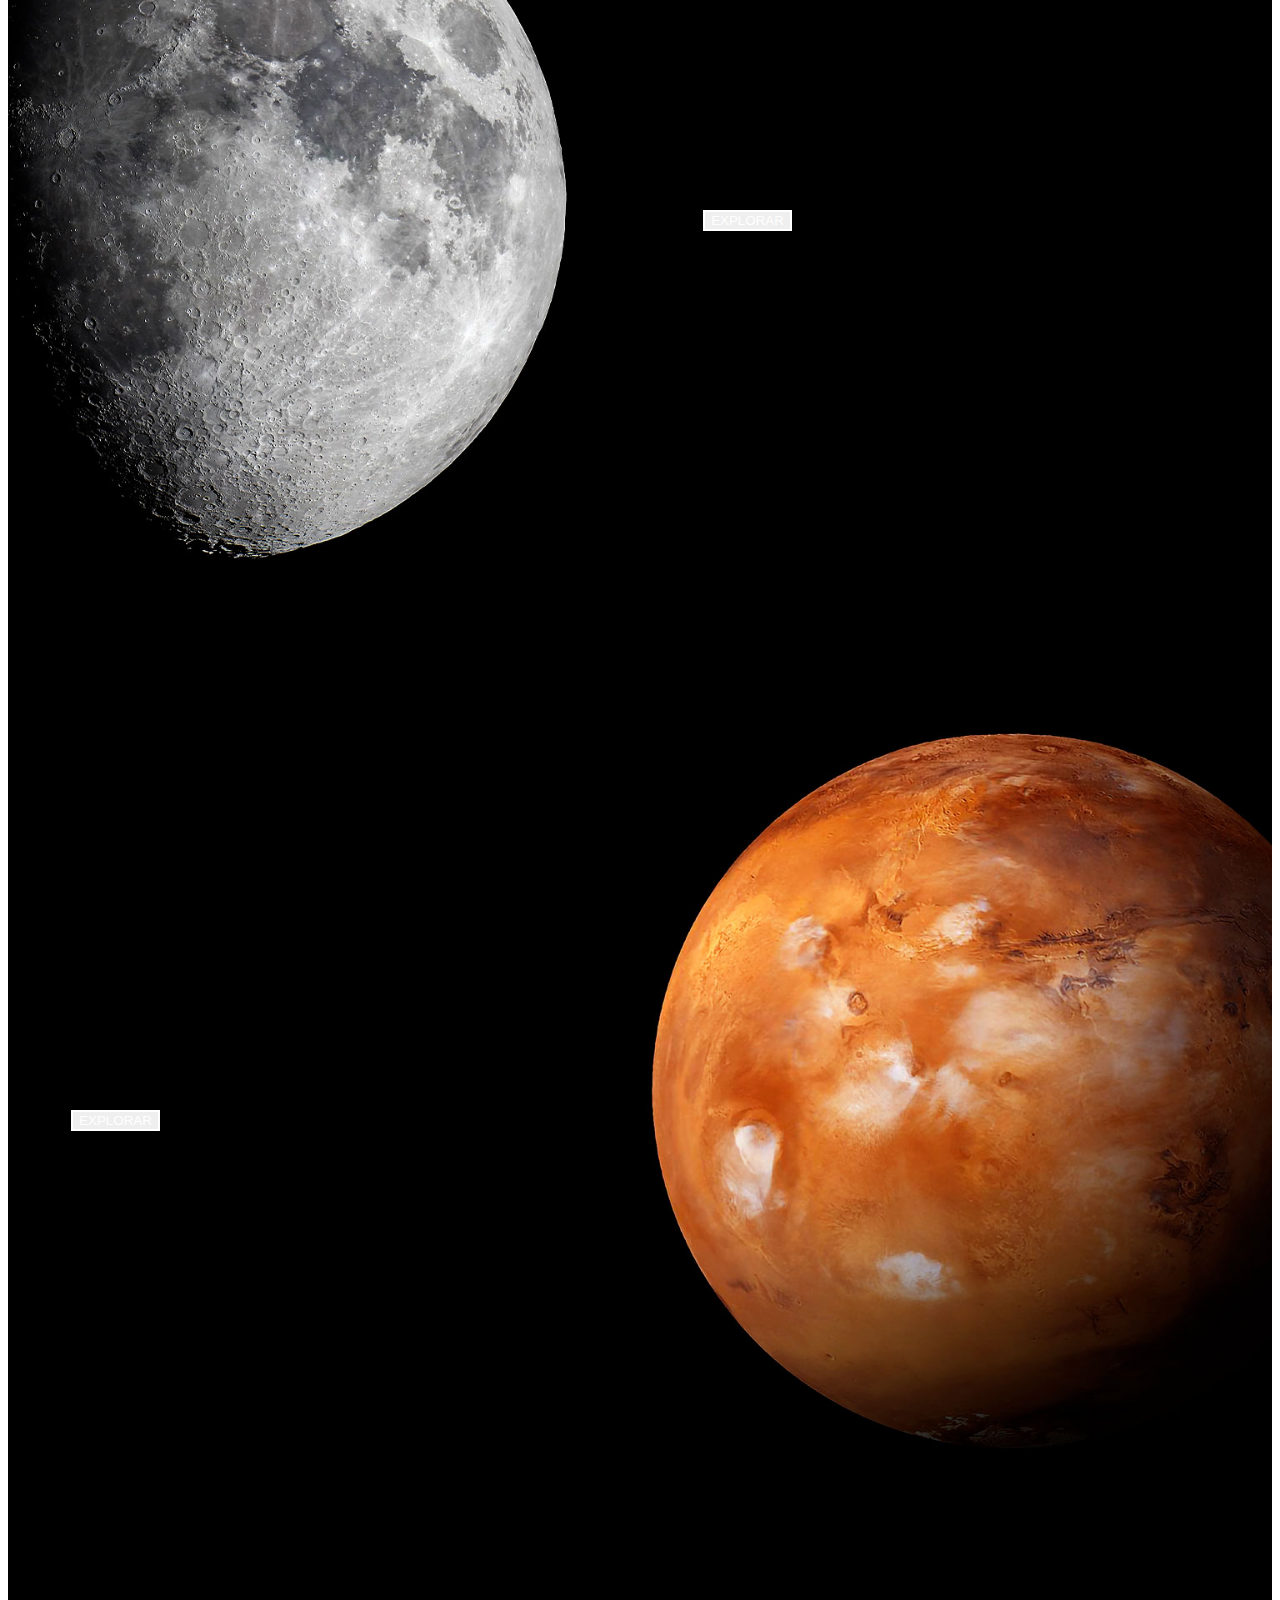
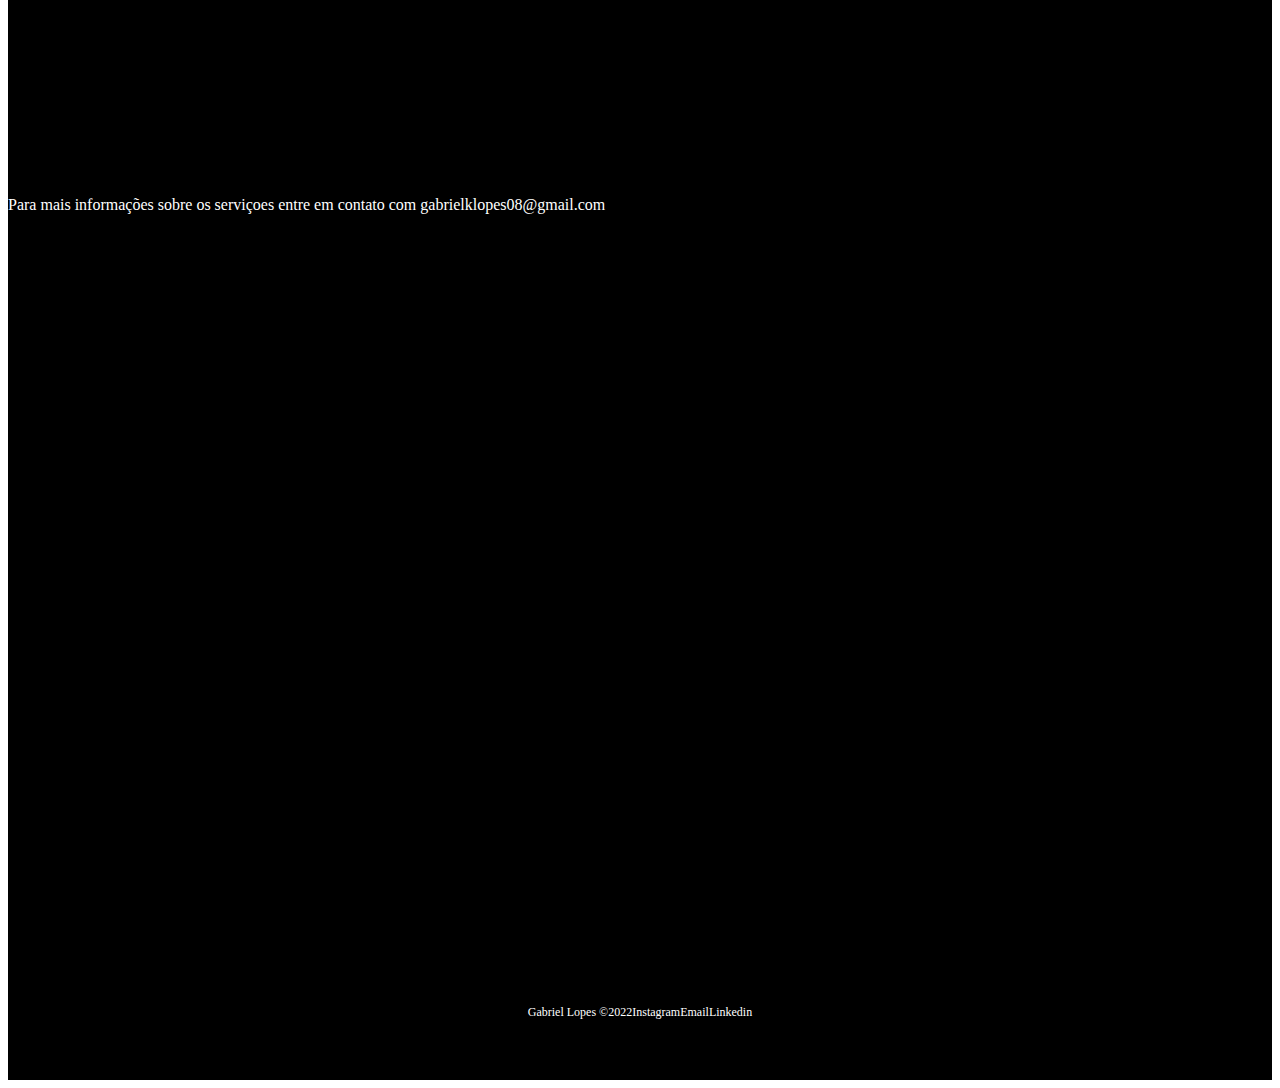
<file: humanFlight/index.html>
<!DOCTYPE html>
<html lang="pt-br">
  <head>
    <meta charset="UTF-8" />
    <meta http-equiv="X-UA-Compatible" content="IE=edge" />
    <meta name="viewport" content="width=device-width, initial-scale=1.0" />
    <!-- CSS only -->
    <link
      href="https://cdn.jsdelivr.net/npm/bootstrap@5.2.3/dist/css/bootstrap.min.css"
      rel="stylesheet"
      integrity="sha384-rbsA2VBKQhggwzxH7pPCaAqO46MgnOM80zW1RWuH61DGLwZJEdK2Kadq2F9CUG65"
      crossorigin="anonymous"
    />
    <script src="https://unpkg.com/aos@2.3.1/dist/aos.js"></script>
    <link rel="stylesheet" href="/css/style.css" />
    <link href="https://unpkg.com/aos@2.3.1/dist/aos.css" rel="stylesheet">
    <link rel="shortcut icon" href="../img/favicon.png" type="image/x-icon" />

    <title>Human Spaceflight</title>
  </head>
  <body>
    <div class="container-fluid container00 container08">
      <div class="container">
        <header class="header">
          <nav class="navbar navbar-expand-lg navbar-light bg-transparent pt-4">
            <div class="container-fluid">
              <a href="../home/index.html"
                ><img
                  src="../img/logo-obc-2021-darkbg.png"
                  alt=""
                  class="img-fluid logo"
              /></a>

              <button class="navbar-toggler" type="button" data-bs-toggle="collapse"data-bs-target="#navbarNav" aria-controls="navbarNav" aria-expanded="false"aria-label="Toggle navigation">
                <span class="navbar-toggler-icon "></span>
                </button>
              <div class="collapse navbar-collapse" id="navbarNav">
                <ul class="navbar-nav">
                  <li class="nav-item">
                    <a
                      class="nav-link active text-white"
                      id="navItem"
                      aria-current="page"
                      href="../falcon9/index.html"
                      >FALCON 9</a
                    >
                  </li>
                  <li class="nav-item">
                    <a class="nav-link active text-white" href="../humanFlight/index.html"
                    id="navItem"
                      >HUMAN SPACE FLIGHT</a
                    >
                  </li>
                </ul>
              </div>
            </div>
          </nav>
        </header>
      </div>

      <div class="container text-center container01Content" data-aos="fade-down" data-aos-duration="1500">
        <p class="h1 titleHuman">HUMAN SPACEFLIGHT</p>
        <p class="subtiTleHuman">FAZENDO A VIDA MULTIPLANETÁRIA</p>
          <img src="./img/arrowDown.gif" alt="arrowDown" class="arrowDown"/>
      </div>
    </div>

    <div class="container-fluid text-center earthDesc" >
        <p data-aos="flip-left" data-aos-duration="1500">SpaceX também oferece voos cormeciais para 
          orbita terrestre e lunar. 
            Para começar a planejar a sua jornada, por favor contate-nos por gabrielklopes08@gmail.com</p>
    </div>

    <div class="container-fluid container00 container09">
        <div class="containerRightContent" >
            <p data-aos="fade-up" data-aos-duration="1500" >MISSÃO</p>
            <p class="h2 titleSection" data-aos="fade-up" data-aos-duration="1500" >ORBITA DA TERRA</p>
            <p class="subTitle" data-aos="fade-up" data-aos-duration="1500" >EXPERIMENTE O PLANETA AZUL A 300KM DE ALTURA</p>
            <button type="button" class="btn btn-outline-light p-3 px-5">EXPLORAR</button>
        </div>
     
    </div>

    <div class="container-fluid container00 container10">
        <div class="containerLeftContent"  >
            <p data-aos="fade-down" data-aos-duration="1500">MISSÃO</p>
            <p class="h2 titleSection" data-aos="fade-down" data-aos-duration="1500">ESTAÇÃO ESPACIAL</p>
            <p class="subTitle" data-aos="fade-down" data-aos-duration="1500">TRANSPORTANTO HUMANOS PARA O LABORATÓRIO VOADOR NO CÉU
            </p>
            <button type="button" class="btn btn-outline-light p-3 px-5">EXPLORAR</button>
        </div>
    </div>

    <div class="container-fluid container00 container11">
        <div class="containerRightContent" >
            <p data-aos="fade-up" data-aos-duration="1500" >MISSÃO</p>
            <p class="h2 titleSection" data-aos="fade-up" data-aos-duration="1500" >LUA</p>
            <p class="subTitle" data-aos="fade-up" data-aos-duration="1500" >RETORNANDO HUMANOS PARA A NOSSA LUA VIZINHA</p>
            <button type="button" class="btn btn-outline-light p-3 px-5">EXPLORAR</button>
        </div>
     
    </div>

    <div class="container-fluid container00 container12">
        <div class="containerLeftContent">
            <p  data-aos="fade-up" data-aos-duration="1500">MISSÃO</p>
            <p class="h2 titleSection"  data-aos="fade-up" data-aos-duration="1500">MARTE E ALÉM</p>
            <p class="subTitle"  data-aos="fade-up" data-aos-duration="1500">O CAMINHO PARA TORNAR A HUMANIDADE MULTIPLANETÁRIA</p>
            <button type="button" class="btn btn-outline-light p-3 px-5">EXPLORAR</button>
        </div>
    </div>

    <div class="container-fluid text-center downloadDesc">
        <p>Para mais informações sobre os serviçoes entre em contato com gabrielklopes08@gmail.com</p>
        <button type="button" class="btn btn-outline-light p-3" data-aos="flip-left" data-aos-duration="1000">BAIXAR
            GUIA DO USUÁRIO</button>
        <button type="button" class="btn btn-outline-light p-3" data-aos="flip-up" data-aos-duration="1300">CAPACIDADES
            E
            SERVIÇOS</button>
    </div>

    <footer class="container-fluid footer">
      <span class="me-4 cobyGL"> Gabriel Lopes &copy;2022</span>
      <a href="https://www.instagram.com/gab_malb/" class="me-4">Instagram</a>
      <a href=mailto:gabrielklopes08@gmail.com class="me-4">Email</a>
      <a href="https://www.linkedin.com/in/gabriel-aparecido-kovalski-lopes-101aa81a9/"class="me-4">Linkedin</a>
    </footer>
    <!-- JavaScript Bundle with Popper -->
    <script>
      AOS.init();
    </script>
    <script
      src="https://cdn.jsdelivr.net/npm/bootstrap@5.2.3/dist/js/bootstrap.bundle.min.js"
      integrity="sha384-kenU1KFdBIe4zVF0s0G1M5b4hcpxyD9F7jL+jjXkk+Q2h455rYXK/7HAuoJl+0I4"
      crossorigin="anonymous"
    ></script>
  </body>
</html>
</file>
<file: css/style.css>
@import url(https://fonts.googleapis.com/css2?family=Rubik:wght@400;514&amp;display=swap);
* {
  color: #fff;
}

.header {
  font-size: 12px;
  font-weight: bold;
  margin-left: 10px;
}
.header #navItem:hover {
  color: #b9b9b9;
}

.container00 {
  min-height: 100vh;
  background-size: cover;
  background-repeat: no-repeat;
  background-position: center;
}

.arrowDown {
  display: inline-block;
  width: 90px;
  margin-top: 5px;
}

.logo {
  width: 240px;
  margin-left: -10px;
  margin-right: 20px;
}

#button {
  padding: 15px 35px;
}

.footer {
  background-color: #000;
  height: 15vh;
  font-size: 12px;
  font-weight: 500px;
  display: flex;
  align-items: center;
  justify-content: center;
  flex-direction: row;
}

a {
  text-decoration: none;
  color: #fff;
}
a:hover {
  color: #b9b9b9;
}

@media (max-width: 405px) {
  .logo {
    width: 180px;
    margin-top: 15px;
  }
  .footer {
    font-size: 10px;
  }
}
@media (max-width: 350px) {
  .logo {
    width: 150px;
    margin-top: 15px;
  }
  .footer {
    font-size: 10px;
  }
}
.container00.container01 {
  background-image: url(../../home/img/01.jpg);
}
.container00.container02 {
  background-image: url(../../home/img/03.jpg);
}
.container00.container03 {
  background-image: url(../../home/img/02.gif);
}
.container00.container04 {
  background-image: url(../../home/img/04.jpg);
}

.titlePadding {
  padding-top: 200px;
}

.shortTittle {
  width: 550px;
  margin-bottom: -25px;
}

.mediumTittle {
  width: 650px;
  margin-bottom: -25px;
}

@media (max-width: 750px) {
  .titlePadding {
    padding-top: 120px;
  }
  .shortTittle, .mediumTittle {
    width: auto;
    font-size: 50px;
  }
}
.container00.container05 {
  background-image: url(../../falcon9/img/01.jpg);
}
.container00.container06 {
  background-image: url(../../falcon9/img/02.jpg);
}
.container00.carrossel01 {
  background-image: url(../../falcon9/img/03.jpg);
}
.container00.carrossel02 {
  background-image: url(../../falcon9/img/04.jpg);
}
.container00.carrossel03 {
  background-image: url(../../falcon9/img/05.jpg);
}
.container00.carrossel04 {
  background-image: url(../../falcon9/img/06.jpg);
}
.container00.carrossel05 {
  background-image: url(../../falcon9/img/07.jpg);
}
.container00.container07 {
  background-image: url(../../falcon9/img/08.jpg);
}

.titleContent {
  display: flex;
  flex-direction: column;
  justify-content: center;
  min-height: 80vh;
}

.titleFalcon9 {
  font-size: 90px;
  font-family: "Rubik", sans-serif;
  font-weight: 514;
}

.numbers {
  background-color: black;
  height: 40vh;
  display: flex;
  flex-direction: column;
  justify-content: center;
}
.numbers .titleNumb {
  font-size: 90px;
}
.numbers .subTitleNumb {
  font-size: 20px;
}
.numbers h1 {
  font-size: 90px;
}
.numbers p {
  font-size: 20px;
}

#overViewPosition {
  width: 500px;
  margin-left: 13%;
  padding-top: 15%;
}

.falcon9Desc {
  font-size: 22px;
  width: 640px;
  line-height: 50px;
}

.carrosselSlide img {
  height: 100vh;
}

.carousselText {
  background-color: black;
}

.downloadDesc {
  background-color: #000000;
  height: 85vh;
  padding-top: 240px;
}

button {
  border: 2px solid #fff;
  margin-right: 10px;
}

.footer {
  background-color: black;
  height: 15vh;
  font-size: 12px;
  font-weight: 500;
  display: flex;
  align-items: center;
  justify-content: center;
}
.footer a {
  text-decoration: none;
  color: white;
}
.footer a:hover {
  color: #b9b9b9;
}

@media (max-width: 768px) {
  .numbers .titleNumb {
    font-size: 80px;
  }
  .numbers .subTitleNumb {
    font-size: 18px;
  }
  .falcon9Desc {
    width: auto;
  }
  #overViewPosition {
    padding-top: 35%;
  }
}
@media (max-width: 575px) {
  .numbers {
    height: 60vh;
  }
  #overViewPosition {
    width: auto;
    margin-left: auto;
  }
}
@media (max-width: 375px) {
  .titleFalcon9 {
    font-size: 50px;
  }
  .falcon9Desc {
    font-size: 18px;
    line-height: auto;
  }
}
.container00.container08 {
  background-image: url(../../humanFlight/img/01.jpg);
}
.container00.container09 {
  background-image: url(../../humanFlight/img/02.jpg);
}
.container00.container10 {
  background-image: url(../../humanFlight/img/03.jpg);
}
.container00.container11 {
  background-image: url(../../humanFlight/img/04.jpg);
}
.container00.container12 {
  background-image: url(../../humanFlight/img/05.jpg);
}

.container01Content {
  height: 90vh;
  display: flex;
  flex-direction: column;
  justify-content: center;
  align-items: center;
}
.container01Content h1 {
  font-size: 120px;
}
.container01Content .titleHuman {
  font-size: 120px;
}
.container01Content .subtiTleHuman {
  font-size: 30px;
}
.container01Content img {
  width: 130px;
}

.earthDesc {
  background-color: black;
  height: 25vh;
  display: flex;
  align-items: center;
  justify-content: center;
}
.earthDesc p {
  color: #d8d8d8;
  font-weight: 400;
  font-size: 20px;
  width: 800px;
}

.containerRightContent {
  margin-left: 55%;
  padding-top: 15%;
}

.titleSection {
  font-size: 60px;
  font-weight: bold;
}

.subTitle {
  font-weight: 300;
  margin-bottom: 40px;
}

.containerLeftContent {
  margin-left: 5%;
  padding-top: 15%;
}

@media (max-width: 768px) {
  .container01Content .titleHuman {
    font-size: 90px;
  }
  .container01Content img {
    width: 150px;
  }
  .containerRightContent {
    margin-left: 15%;
  }
  .containerLeftContent {
    margin-left: 15%;
  }
}

/*# sourceMappingURL=style.css.map */
</file>
